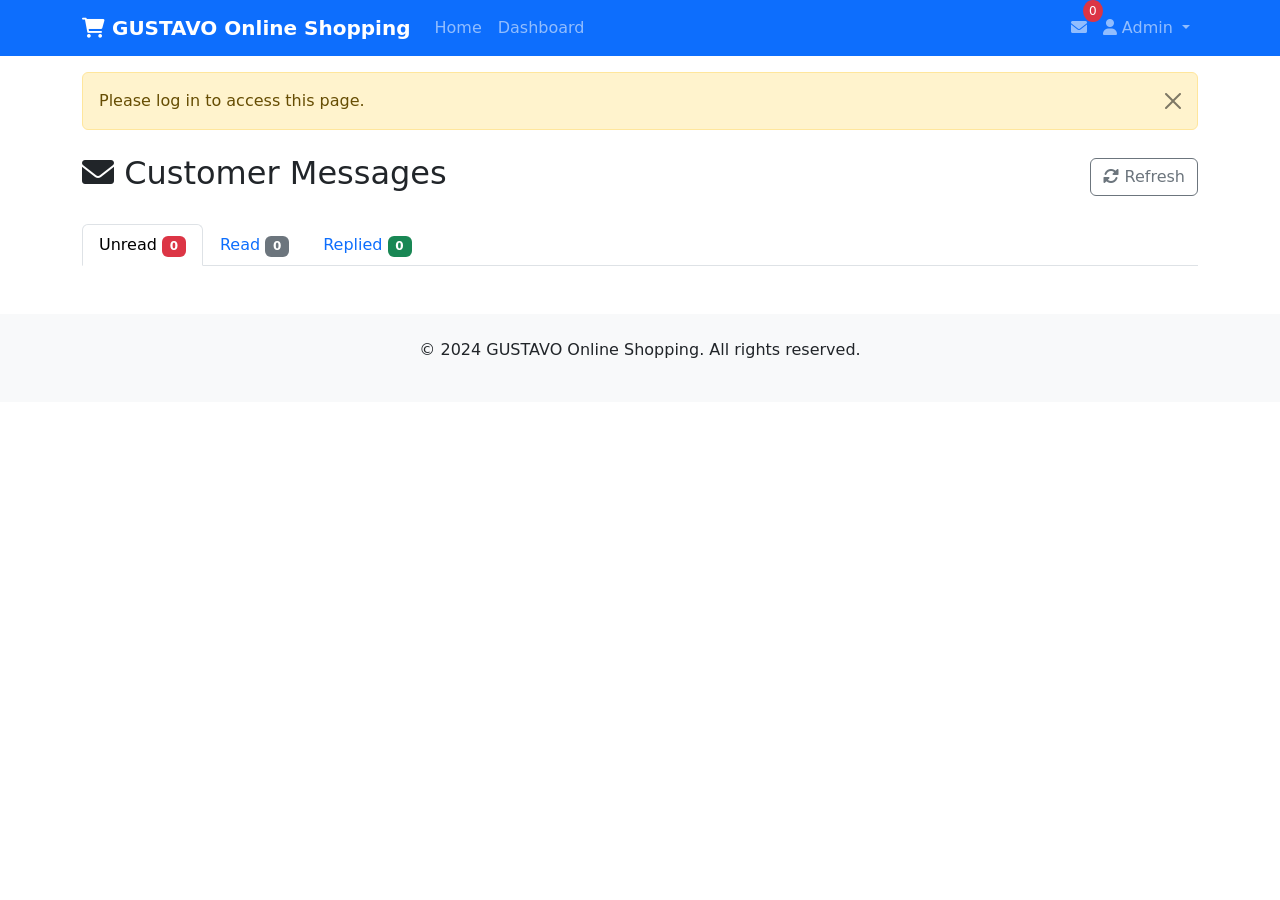
<file: admin-messages.html>
<!DOCTYPE html>
<html lang="en">
<head>
    <meta charset="UTF-8">
    <meta name="viewport" content="width=device-width, initial-scale=1.0">
    <title>Messages - GUSTAVO Online Shopping Admin</title>
    <link href="https://cdn.jsdelivr.net/npm/bootstrap@5.1.3/dist/css/bootstrap.min.css" rel="stylesheet">
    <link href="https://cdnjs.cloudflare.com/ajax/libs/font-awesome/6.0.0/css/all.min.css" rel="stylesheet">
    <link href="css/style.css" rel="stylesheet">
</head>
<body>
    <!-- Navigation -->
    <nav class="navbar navbar-expand-lg navbar-dark bg-primary">
        <div class="container">
            <a class="navbar-brand" href="index.html">
                <i class="fas fa-shopping-cart"></i> GUSTAVO Online Shopping
            </a>
            
            <button class="navbar-toggler" type="button" data-bs-toggle="collapse" data-bs-target="#navbarNav">
                <span class="navbar-toggler-icon"></span>
            </button>
            
            <div class="collapse navbar-collapse" id="navbarNav">
                <ul class="navbar-nav me-auto">
                    <li class="nav-item">
                        <a class="nav-link" href="index.html">Home</a>
                    </li>
                    <li class="nav-item">
                        <a class="nav-link" href="dashboard.html">Dashboard</a>
                    </li>
                    <li class="nav-item dropdown">
                        <a class="nav-link dropdown-toggle" href="#" id="adminDropdown" role="button" data-bs-toggle="dropdown">
                            Admin
                        </a>
                        <ul class="dropdown-menu">
                            <li><a class="dropdown-item" href="admin-payment-verification.html">Payment Verification</a></li>
                            <li><a class="dropdown-item" href="admin-orders.html">Orders</a></li>
                            <li><a class="dropdown-item active" href="admin-messages.html">Messages</a></li>
                        </ul>
                    </li>
                </ul>
                
                <ul class="navbar-nav">
                    <li class="nav-item position-relative">
                        <a class="nav-link" href="admin-messages.html">
                            <i class="fas fa-envelope"></i>
                            <span class="notification-badge" id="messageCount">0</span>
                        </a>
                    </li>
                    <li class="nav-item dropdown">
                        <a class="nav-link dropdown-toggle" href="#" id="userDropdownLink" role="button" data-bs-toggle="dropdown">
                            <i class="fas fa-user"></i> <span id="usernameDisplay">Admin</span>
                        </a>
                        <ul class="dropdown-menu">
                            <li><a class="dropdown-item" href="dashboard.html">My Dashboard</a></li>
                            <li><hr class="dropdown-divider"></li>
                            <li><a class="dropdown-item" href="#" onclick="logout()">Logout</a></li>
                        </ul>
                    </li>
                </ul>
            </div>
        </div>
    </nav>

    <!-- Flash Messages -->
    <div class="container mt-3">
        <div id="flashMessages"></div>
    </div>

    <!-- Main Content -->
    <main class="container mt-4">
        <div class="d-flex justify-content-between align-items-center mb-4">
            <h2><i class="fas fa-envelope"></i> Customer Messages</h2>
            <div>
                <button class="btn btn-outline-secondary" onclick="refreshMessages()">
                    <i class="fas fa-sync-alt"></i> Refresh
                </button>
            </div>
        </div>

        <!-- Filter Tabs -->
        <ul class="nav nav-tabs mb-4" id="messageTabs" role="tablist">
            <li class="nav-item" role="presentation">
                <button class="nav-link active" id="unread-tab" data-bs-toggle="tab" data-bs-target="#unread" type="button" role="tab">
                    Unread <span class="badge bg-danger" id="unreadCount">0</span>
                </button>
            </li>
            <li class="nav-item" role="presentation">
                <button class="nav-link" id="read-tab" data-bs-toggle="tab" data-bs-target="#read" type="button" role="tab">
                    Read <span class="badge bg-secondary" id="readCount">0</span>
                </button>
            </li>
            <li class="nav-item" role="presentation">
                <button class="nav-link" id="replied-tab" data-bs-toggle="tab" data-bs-target="#replied" type="button" role="tab">
                    Replied <span class="badge bg-success" id="repliedCount">0</span>
                </button>
            </li>
        </ul>

        <!-- Tab Content -->
        <div class="tab-content" id="messageTabContent">
            <!-- Unread Messages -->
            <div class="tab-pane fade show active" id="unread" role="tabpanel">
                <div id="unreadMessages">
                    <!-- Unread messages will be loaded here -->
                </div>
            </div>

            <!-- Read Messages -->
            <div class="tab-pane fade" id="read" role="tabpanel">
                <div id="readMessages">
                    <!-- Read messages will be loaded here -->
                </div>
            </div>

            <!-- Replied Messages -->
            <div class="tab-pane fade" id="replied" role="tabpanel">
                <div id="repliedMessages">
                    <!-- Replied messages will be loaded here -->
                </div>
            </div>
        </div>
    </main>

    <!-- Message Detail Modal -->
    <div class="modal fade" id="messageModal" tabindex="-1">
        <div class="modal-dialog modal-lg">
            <div class="modal-content">
                <div class="modal-header">
                    <h5 class="modal-title">Message Details</h5>
                    <button type="button" class="btn-close" data-bs-dismiss="modal"></button>
                </div>
                <div class="modal-body" id="messageModalBody">
                    <!-- Message details will be loaded here -->
                </div>
                <div class="modal-footer">
                    <button type="button" class="btn btn-secondary" data-bs-dismiss="modal">Close</button>
                    <button type="button" class="btn btn-primary" id="replyBtn" onclick="showReplyForm()">
                        <i class="fas fa-reply"></i> Reply
                    </button>
                </div>
            </div>
        </div>
    </div>

    <!-- Reply Modal -->
    <div class="modal fade" id="replyModal" tabindex="-1">
        <div class="modal-dialog">
            <div class="modal-content">
                <div class="modal-header">
                    <h5 class="modal-title">Reply to Message</h5>
                    <button type="button" class="btn-close" data-bs-dismiss="modal"></button>
                </div>
                <div class="modal-body">
                    <form id="replyForm">
                        <div class="mb-3">
                            <label for="replySubject" class="form-label">Subject</label>
                            <input type="text" class="form-control" id="replySubject" required>
                        </div>
                        <div class="mb-3">
                            <label for="replyContent" class="form-label">Reply</label>
                            <textarea class="form-control" id="replyContent" rows="6" required placeholder="Type your reply here..."></textarea>
                        </div>
                    </form>
                </div>
                <div class="modal-footer">
                    <button type="button" class="btn btn-secondary" data-bs-dismiss="modal">Cancel</button>
                    <button type="button" class="btn btn-primary" onclick="sendReply()">
                        <i class="fas fa-paper-plane"></i> Send Reply
                    </button>
                </div>
            </div>
        </div>
    </div>

    <!-- Footer -->
    <footer class="bg-light mt-5 py-4">
        <div class="container text-center">
            <p>&copy; 2024 GUSTAVO Online Shopping. All rights reserved.</p>
        </div>
    </footer>

    <!-- Scripts -->
    <script src="https://cdn.jsdelivr.net/npm/bootstrap@5.1.3/dist/js/bootstrap.bundle.min.js"></script>
    <script src="js/auth.js"></script>
    <script src="js/messages.js"></script>
    <script>
        let currentMessage = null;

        // Load all messages
        function loadMessages() {
            const allMessages = window.messageSystem.getAdminMessages();
            
            // Filter messages by status
            const unreadMessages = allMessages.filter(msg => msg.status === 'unread');
            const readMessages = allMessages.filter(msg => msg.status === 'read');
            const repliedMessages = allMessages.filter(msg => msg.status === 'replied');
            
            // Update counts
            document.getElementById('unreadCount').textContent = unreadMessages.length;
            document.getElementById('readCount').textContent = readMessages.length;
            document.getElementById('repliedCount').textContent = repliedMessages.length;
            document.getElementById('messageCount').textContent = unreadMessages.length;
            
            // Load messages into tabs
            loadMessageList('unreadMessages', unreadMessages);
            loadMessageList('readMessages', readMessages);
            loadMessageList('repliedMessages', repliedMessages);
        }

        // Load message list into container
        function loadMessageList(containerId, messages) {
            const container = document.getElementById(containerId);
            
            if (messages.length === 0) {
                container.innerHTML = `
                    <div class="text-center py-5">
                        <i class="fas fa-inbox fa-3x text-muted mb-3"></i>
                        <h5>No messages</h5>
                        <p class="text-muted">No messages found in this category</p>
                    </div>
                `;
                return;
            }
            
            let messagesHtml = '';
            messages.forEach(message => {
                const priorityClass = getPriorityClass(message.subject);
                const statusBadge = getStatusBadge(message.status);
                
                messagesHtml += `
                    <div class="card mb-3 message-card" onclick="viewMessage('${message.id}')" style="cursor: pointer;">
                        <div class="card-body">
                            <div class="row">
                                <div class="col-md-8">
                                    <h6 class="mb-1">${message.subject}</h6>
                                    <p class="mb-1"><strong>From:</strong> ${message.senderName} (${message.senderEmail})</p>
                                    <p class="mb-1 text-muted">${message.content.substring(0, 100)}${message.content.length > 100 ? '...' : ''}</p>
                                    <small class="text-muted">${window.messageSystem.formatTimestamp(message.timestamp)}</small>
                                </div>
                                <div class="col-md-4 text-end">
                                    ${statusBadge}
                                    ${priorityClass}
                                    <br><br>
                                    <button class="btn btn-sm btn-outline-primary" onclick="event.stopPropagation(); viewMessage('${message.id}')">
                                        <i class="fas fa-eye"></i> View
                                    </button>
                                </div>
                            </div>
                        </div>
                    </div>
                `;
            });
            
            container.innerHTML = messagesHtml;
        }

        // Get priority class from subject
        function getPriorityClass(subject) {
            if (subject.includes('[HIGH]')) {
                return '<span class="badge bg-danger ms-2">High Priority</span>';
            } else if (subject.includes('[MEDIUM]')) {
                return '<span class="badge bg-warning ms-2">Medium Priority</span>';
            } else {
                return '<span class="badge bg-info ms-2">Low Priority</span>';
            }
        }

        // Get status badge
        function getStatusBadge(status) {
            switch(status) {
                case 'unread':
                    return '<span class="badge bg-danger">Unread</span>';
                case 'read':
                    return '<span class="badge bg-secondary">Read</span>';
                case 'replied':
                    return '<span class="badge bg-success">Replied</span>';
                default:
                    return '<span class="badge bg-secondary">Unknown</span>';
            }
        }

        // View message details
        function viewMessage(messageId) {
            const messages = window.messageSystem.getAdminMessages();
            const message = messages.find(msg => msg.id === messageId);
            
            if (!message) {
                window.auth.flashMessage('Message not found', 'error');
                return;
            }
            
            currentMessage = message;
            
            // Mark as read if it's unread
            if (message.status === 'unread') {
                window.messageSystem.markAsRead(messageId);
                loadMessages(); // Refresh the message list
            }
            
            const modalBody = document.getElementById('messageModalBody');
            
            let detailsHtml = `
                <div class="mb-3">
                    <h6>Message Information</h6>
                    <p><strong>From:</strong> ${message.senderName}</p>
                    <p><strong>Email:</strong> ${message.senderEmail}</p>
                    <p><strong>Subject:</strong> ${message.subject}</p>
                    <p><strong>Time:</strong> ${new Date(message.timestamp).toLocaleString()}</p>
                    <p><strong>Status:</strong> ${getStatusBadge(message.status)}</p>
                </div>
                <div class="mb-3">
                    <h6>Message Content</h6>
                    <div class="border p-3 rounded">
                        <p>${message.content}</p>
                    </div>
                </div>
            `;
            
            modalBody.innerHTML = detailsHtml;
            
            // Show modal
            const modal = new bootstrap.Modal(document.getElementById('messageModal'));
            modal.show();
        }

        // Show reply form
        function showReplyForm() {
            if (!currentMessage) return;
            
            // Set reply subject
            document.getElementById('replySubject').value = 'Re: ' + currentMessage.subject;
            document.getElementById('replyContent').value = '';
            
            // Close message modal and show reply modal
            const messageModal = bootstrap.Modal.getInstance(document.getElementById('messageModal'));
            messageModal.hide();
            
            setTimeout(() => {
                const replyModal = new bootstrap.Modal(document.getElementById('replyModal'));
                replyModal.show();
            }, 300);
        }

        // Send reply
        function sendReply() {
            if (!currentMessage) return;
            
            const subject = document.getElementById('replySubject').value;
            const content = document.getElementById('replyContent').value;
            
            if (!subject || !content) {
                window.auth.flashMessage('Please fill in all fields', 'error');
                return;
            }
            
            // Get user ID from the original message (extract from sender info)
            const recipientId = currentMessage.senderId;
            
            // Send reply
            const replyData = {
                senderId: 'admin',
                recipientId: recipientId,
                subject: subject,
                content: content,
                replyTo: currentMessage.id
            };
            
            const reply = window.messageSystem.sendReply(replyData);
            
            // Close modal and refresh
            const replyModal = bootstrap.Modal.getInstance(document.getElementById('replyModal'));
            replyModal.hide();
            
            // Clear current message
            currentMessage = null;
            
            // Refresh messages
            loadMessages();
            
            // Update message notifications
            if (window.auth && typeof window.auth.updateMessageNotifications === 'function') {
                window.auth.updateMessageNotifications();
            }
            
            window.auth.flashMessage('Reply sent successfully!', 'success');
        }

        // Refresh messages
        function refreshMessages() {
            loadMessages();
            window.auth.flashMessage('Messages refreshed', 'info');
        }

        // Initialize page
        document.addEventListener('DOMContentLoaded', function() {
            // Check admin authentication
            if (!window.auth.requireAdmin()) {
                return;
            }
            
            // Update UI
            window.auth.updateAuthUI();
            document.getElementById('usernameDisplay').textContent = window.auth.getCurrentUser().username;
            
            // Load messages
            loadMessages();
        });
    </script>
</body>
</html>
</file>
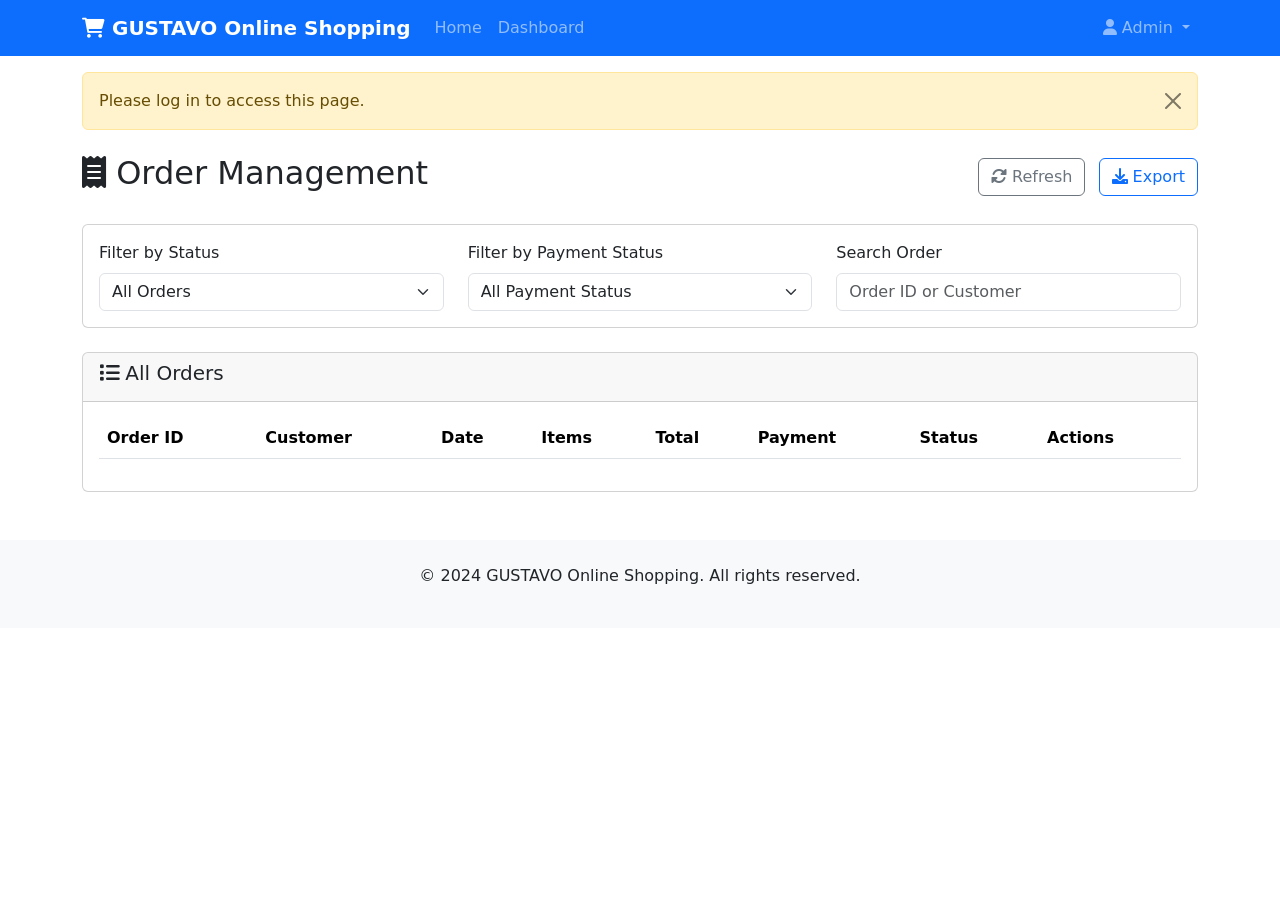
<file: admin-orders.html>
<!DOCTYPE html>
<html lang="en">
<head>
    <meta charset="UTF-8">
    <meta name="viewport" content="width=device-width, initial-scale=1.0">
    <title>Order Management - GUSTAVO Online Shopping Admin</title>
    <link href="https://cdn.jsdelivr.net/npm/bootstrap@5.1.3/dist/css/bootstrap.min.css" rel="stylesheet">
    <link href="https://cdnjs.cloudflare.com/ajax/libs/font-awesome/6.0.0/css/all.min.css" rel="stylesheet">
    <link href="css/style.css" rel="stylesheet">
</head>
<body>
    <!-- Navigation -->
    <nav class="navbar navbar-expand-lg navbar-dark bg-primary">
        <div class="container">
            <a class="navbar-brand" href="index.html">
                <i class="fas fa-shopping-cart"></i> GUSTAVO Online Shopping
            </a>
            
            <button class="navbar-toggler" type="button" data-bs-toggle="collapse" data-bs-target="#navbarNav">
                <span class="navbar-toggler-icon"></span>
            </button>
            
            <div class="collapse navbar-collapse" id="navbarNav">
                <ul class="navbar-nav me-auto">
                    <li class="nav-item">
                        <a class="nav-link" href="index.html">Home</a>
                    </li>
                    <li class="nav-item">
                        <a class="nav-link" href="dashboard.html">Dashboard</a>
                    </li>
                    <li class="nav-item dropdown">
                        <a class="nav-link dropdown-toggle" href="#" id="adminDropdown" role="button" data-bs-toggle="dropdown">
                            Admin
                        </a>
                        <ul class="dropdown-menu">
                            <li><a class="dropdown-item" href="admin-payment-verification.html">Payment Verification</a></li>
                            <li><a class="dropdown-item active" href="admin-orders.html">Orders</a></li>
                            <li><a class="dropdown-item" href="admin-messages.html">Messages</a></li>
                        </ul>
                    </li>
                </ul>
                
                <ul class="navbar-nav">
                    <li class="nav-item dropdown">
                        <a class="nav-link dropdown-toggle" href="#" id="userDropdownLink" role="button" data-bs-toggle="dropdown">
                            <i class="fas fa-user"></i> <span id="usernameDisplay">Admin</span>
                        </a>
                        <ul class="dropdown-menu">
                            <li><a class="dropdown-item" href="dashboard.html">My Dashboard</a></li>
                            <li><hr class="dropdown-divider"></li>
                            <li><a class="dropdown-item" href="#" onclick="logout()">Logout</a></li>
                        </ul>
                    </li>
                </ul>
            </div>
        </div>
    </nav>

    <!-- Flash Messages -->
    <div class="container mt-3">
        <div id="flashMessages"></div>
    </div>

    <!-- Main Content -->
    <main class="container mt-4">
        <div class="d-flex justify-content-between align-items-center mb-4">
            <h2><i class="fas fa-receipt"></i> Order Management</h2>
            <div>
                <button class="btn btn-outline-secondary" onclick="refreshOrders()">
                    <i class="fas fa-sync-alt"></i> Refresh
                </button>
                <button class="btn btn-outline-primary ms-2" onclick="exportOrders()">
                    <i class="fas fa-download"></i> Export
                </button>
            </div>
        </div>

        <!-- Filter and Search -->
        <div class="card mb-4">
            <div class="card-body">
                <div class="row">
                    <div class="col-md-4">
                        <label for="statusFilter" class="form-label">Filter by Status</label>
                        <select class="form-select" id="statusFilter" onchange="filterOrders()">
                            <option value="">All Orders</option>
                            <option value="Pending">Pending</option>
                            <option value="Payment Submitted">Payment Submitted</option>
                            <option value="Payment Approved">Payment Approved</option>
                            <option value="Processing">Processing</option>
                            <option value="Shipped">Shipped</option>
                            <option value="Delivered">Delivered</option>
                            <option value="Cancelled">Cancelled</option>
                        </select>
                    </div>
                    <div class="col-md-4">
                        <label for="paymentFilter" class="form-label">Filter by Payment Status</label>
                        <select class="form-select" id="paymentFilter" onchange="filterOrders()">
                            <option value="">All Payment Status</option>
                            <option value="Pending">Pending</option>
                            <option value="Submitted">Submitted</option>
                            <option value="Approved">Approved</option>
                            <option value="Rejected">Rejected</option>
                        </select>
                    </div>
                    <div class="col-md-4">
                        <label for="searchOrder" class="form-label">Search Order</label>
                        <input type="text" class="form-control" id="searchOrder" placeholder="Order ID or Customer" onkeyup="searchOrders()">
                    </div>
                </div>
            </div>
        </div>

        <!-- Orders Table -->
        <div class="card">
            <div class="card-header">
                <h5><i class="fas fa-list"></i> All Orders</h5>
            </div>
            <div class="card-body">
                <div class="table-responsive">
                    <table class="table table-hover">
                        <thead>
                            <tr>
                                <th>Order ID</th>
                                <th>Customer</th>
                                <th>Date</th>
                                <th>Items</th>
                                <th>Total</th>
                                <th>Payment</th>
                                <th>Status</th>
                                <th>Actions</th>
                            </tr>
                        </thead>
                        <tbody id="ordersTableBody">
                            <!-- Orders will be loaded here -->
                        </tbody>
                    </table>
                </div>
                
                <div id="noOrdersMessage" class="text-center py-5" style="display: none;">
                    <i class="fas fa-receipt fa-3x text-muted mb-3"></i>
                    <h5>No orders found</h5>
                    <p class="text-muted">No orders match your current filters</p>
                </div>
            </div>
        </div>
    </main>

    <!-- Order Details Modal -->
    <div class="modal fade" id="orderModal" tabindex="-1">
        <div class="modal-dialog modal-lg">
            <div class="modal-content">
                <div class="modal-header">
                    <h5 class="modal-title">Order Details</h5>
                    <button type="button" class="btn-close" data-bs-dismiss="modal"></button>
                </div>
                <div class="modal-body" id="orderModalBody">
                    <!-- Order details will be loaded here -->
                </div>
                <div class="modal-footer">
                    <button type="button" class="btn btn-secondary" data-bs-dismiss="modal">Close</button>
                </div>
            </div>
        </div>
    </div>

    <!-- Update Status Modal -->
    <div class="modal fade" id="statusModal" tabindex="-1">
        <div class="modal-dialog">
            <div class="modal-content">
                <div class="modal-header">
                    <h5 class="modal-title">Update Order Status</h5>
                    <button type="button" class="btn-close" data-bs-dismiss="modal"></button>
                </div>
                <div class="modal-body">
                    <form id="statusForm">
                        <div class="mb-3">
                            <label for="newStatus" class="form-label">New Status</label>
                            <select class="form-select" id="newStatus" required>
                                <option value="">Select Status</option>
                                <option value="Pending">Pending</option>
                                <option value="Payment Submitted">Payment Submitted</option>
                                <option value="Payment Approved">Payment Approved</option>
                                <option value="Processing">Processing</option>
                                <option value="Shipped">Shipped</option>
                                <option value="Delivered">Delivered</option>
                                <option value="Cancelled">Cancelled</option>
                            </select>
                        </div>
                        <div class="mb-3">
                            <label for="statusNotes" class="form-label">Notes (Optional)</label>
                            <textarea class="form-control" id="statusNotes" rows="3" placeholder="Add any notes about this status update..."></textarea>
                        </div>
                    </form>
                </div>
                <div class="modal-footer">
                    <button type="button" class="btn btn-secondary" data-bs-dismiss="modal">Cancel</button>
                    <button type="button" class="btn btn-primary" onclick="updateOrderStatus()">Update Status</button>
                </div>
            </div>
        </div>
    </div>

    <!-- Footer -->
    <footer class="bg-light mt-5 py-4">
        <div class="container text-center">
            <p>&copy; 2024 GUSTAVO Online Shopping. All rights reserved.</p>
        </div>
    </footer>

    <!-- Scripts -->
    <script src="https://cdn.jsdelivr.net/npm/bootstrap@5.1.3/dist/js/bootstrap.bundle.min.js"></script>
    <script src="js/auth.js"></script>
    <script src="js/products.js"></script>
    <script src="js/cart.js"></script>
    <script src="js/messages.js"></script>
    <script>
        let allOrders = [];
        let currentOrderId = null;

        // Load all orders
        function loadOrders() {
            allOrders = window.cart.getAllOrders();
            displayOrders(allOrders);
        }

        // Display orders in table
        function displayOrders(orders) {
            const tbody = document.getElementById('ordersTableBody');
            const noOrdersMessage = document.getElementById('noOrdersMessage');
            
            if (orders.length === 0) {
                tbody.innerHTML = '';
                noOrdersMessage.style.display = 'block';
                return;
            }
            
            noOrdersMessage.style.display = 'none';
            
            let ordersHtml = '';
            orders.forEach(order => {
                const user = getUserById(order.userId);
                const statusClass = getStatusClass(order.status);
                const paymentClass = getPaymentStatusClass(order.paymentStatus);
                
                ordersHtml += `
                    <tr>
                        <td><strong>${order.id}</strong></td>
                        <td>${user ? user.username : 'Unknown'}</td>
                        <td>${formatDate(order.createdAt)}</td>
                        <td>${order.items ? order.items.length : 0}</td>
                        <td>${window.products.formatPrice(order.total)}</td>
                        <td><span class="badge ${paymentClass}">${order.paymentStatus || 'Pending'}</span></td>
                        <td><span class="badge ${statusClass}">${order.status || 'Pending'}</span></td>
                        <td>
                            <div class="btn-group btn-group-sm">
                                <button class="btn btn-outline-primary" onclick="viewOrderDetails('${order.id}')" title="View Details">
                                    <i class="fas fa-eye"></i>
                                </button>
                                <button class="btn btn-outline-success" onclick="showStatusModal('${order.id}')" title="Update Status">
                                    <i class="fas fa-edit"></i>
                                </button>
                            </div>
                        </td>
                    </tr>
                `;
            });
            
            tbody.innerHTML = ordersHtml;
        }

        // Get user by ID
        function getUserById(userId) {
            const users = JSON.parse(localStorage.getItem('users')) || [];
            return users.find(u => u.id === userId);
        }

        // Get status class
        function getStatusClass(status) {
            switch(status.toLowerCase()) {
                case 'pending':
                    return 'bg-warning';
                case 'payment submitted':
                    return 'bg-info';
                case 'payment approved':
                case 'processing':
                    return 'bg-primary';
                case 'shipped':
                    return 'bg-info';
                case 'delivered':
                    return 'bg-success';
                case 'cancelled':
                    return 'bg-danger';
                default:
                    return 'bg-secondary';
            }
        }

        // Get payment status class
        function getPaymentStatusClass(status) {
            switch(status.toLowerCase()) {
                case 'pending':
                    return 'bg-warning';
                case 'submitted':
                    return 'bg-info';
                case 'approved':
                    return 'bg-success';
                case 'rejected':
                    return 'bg-danger';
                default:
                    return 'bg-secondary';
            }
        }

        // Format date
        function formatDate(timestamp) {
            return new Date(timestamp).toLocaleDateString();
        }

        // Filter orders
        function filterOrders() {
            const statusFilter = document.getElementById('statusFilter').value;
            const paymentFilter = document.getElementById('paymentFilter').value;
            
            let filteredOrders = allOrders;
            
            if (statusFilter) {
                filteredOrders = filteredOrders.filter(order => order.status === statusFilter);
            }
            
            if (paymentFilter) {
                filteredOrders = filteredOrders.filter(order => order.paymentStatus === paymentFilter);
            }
            
            displayOrders(filteredOrders);
        }

        // Search orders
        function searchOrders() {
            const searchTerm = document.getElementById('searchOrder').value.toLowerCase();
            
            if (!searchTerm) {
                displayOrders(allOrders);
                return;
            }
            
            const filteredOrders = allOrders.filter(order => {
                const user = getUserById(order.userId);
                return order.id.toLowerCase().includes(searchTerm) ||
                       (user && user.username.toLowerCase().includes(searchTerm));
            });
            
            displayOrders(filteredOrders);
        }

        // View order details
        function viewOrderDetails(orderId) {
            const order = allOrders.find(o => o.id === orderId);
            if (!order) {
                window.auth.flashMessage('Order not found', 'error');
                return;
            }
            
            const user = getUserById(order.userId);
            const modalBody = document.getElementById('orderModalBody');
            
            let detailsHtml = `
                <div class="row">
                    <div class="col-md-6">
                        <h6>Order Information</h6>
                        <p><strong>Order ID:</strong> ${order.id}</p>
                        <p><strong>Customer:</strong> ${user ? user.username : 'Unknown'}</p>
                        <p><strong>Email:</strong> ${user ? user.email : 'Unknown'}</p>
                        <p><strong>Phone:</strong> ${user ? user.phone : 'Unknown'}</p>
                        <p><strong>Order Date:</strong> ${formatDate(order.createdAt)}</p>
                        <p><strong>Status:</strong> <span class="badge ${getStatusClass(order.status)}">${order.status || 'Pending'}</span></p>
                        <p><strong>Payment Status:</strong> <span class="badge ${getPaymentStatusClass(order.paymentStatus)}">${order.paymentStatus || 'Pending'}</span></p>
                    </div>
                    <div class="col-md-6">
                        <h6>Shipping Information</h6>
                        <p><strong>Address:</strong> ${order.shippingAddress || 'N/A'}</p>
                        <p><strong>Phone:</strong> ${order.shippingPhone || 'N/A'}</p>
                        <p><strong>Subtotal:</strong> ${window.products.formatPrice(order.subtotal)}</p>
                        <p><strong>Shipping:</strong> ${order.shipping > 0 ? window.products.formatPrice(order.shipping) : 'FREE'}</p>
                        <p><strong>Total:</strong> ${window.products.formatPrice(order.total)}</p>
                    </div>
                </div>
            `;
            
            if (order.items && order.items.length > 0) {
                detailsHtml += `
                    <hr>
                    <h6>Order Items</h6>
                    <div class="table-responsive">
                        <table class="table table-sm">
                            <thead>
                                <tr>
                                    <th>Product</th>
                                    <th>Quantity</th>
                                    <th>Price</th>
                                    <th>Total</th>
                                </tr>
                            </thead>
                            <tbody>
                `;
                
                order.items.forEach(item => {
                    detailsHtml += `
                        <tr>
                            <td>${item.product ? item.product.name : 'Unknown'}</td>
                            <td>${item.quantity}</td>
                            <td>${item.product ? window.products.formatPrice(item.product.price) : 'N/A'}</td>
                            <td>${window.products.formatPrice(item.totalPrice)}</td>
                        </tr>
                    `;
                });
                
                detailsHtml += `
                            </tbody>
                        </table>
                    </div>
                `;
            }
            
            modalBody.innerHTML = detailsHtml;
            
            // Show modal
            const modal = new bootstrap.Modal(document.getElementById('orderModal'));
            modal.show();
        }

        // Show status update modal
        function showStatusModal(orderId) {
            currentOrderId = orderId;
            
            const order = allOrders.find(o => o.id === orderId);
            if (order) {
                document.getElementById('newStatus').value = order.status || '';
            }
            
            // Show modal
            const modal = new bootstrap.Modal(document.getElementById('statusModal'));
            modal.show();
        }

        // Update order status
        function updateOrderStatus() {
            if (!currentOrderId) return;
            
            const newStatus = document.getElementById('newStatus').value;
            const statusNotes = document.getElementById('statusNotes').value;
            
            if (!newStatus) {
                window.auth.flashMessage('Please select a status', 'error');
                return;
            }
            
            const orders = JSON.parse(localStorage.getItem('orders')) || [];
            const orderIndex = orders.findIndex(o => o.id === currentOrderId);
            
            if (orderIndex === -1) {
                window.auth.flashMessage('Order not found', 'error');
                return;
            }
            
            // Update order status
            orders[orderIndex].status = newStatus;
            
            // Add status notes if provided
            if (statusNotes) {
                if (!orders[orderIndex].statusHistory) {
                    orders[orderIndex].statusHistory = [];
                }
                orders[orderIndex].statusHistory.push({
                    status: newStatus,
                    notes: statusNotes,
                    timestamp: new Date().toISOString(),
                    updatedBy: window.auth.getCurrentUser().id
                });
            }
            
            localStorage.setItem('orders', JSON.stringify(orders));
            
            // Close modal and refresh
            const modal = bootstrap.Modal.getInstance(document.getElementById('statusModal'));
            modal.hide();
            
            // Clear form
            document.getElementById('statusForm').reset();
            currentOrderId = null;
            
            loadOrders();
            window.auth.flashMessage('Order status updated successfully', 'success');
        }

        // Refresh orders
        function refreshOrders() {
            loadOrders();
            window.auth.flashMessage('Orders refreshed', 'info');
        }

        // Export orders
        function exportOrders() {
            // Simple CSV export
            let csv = 'Order ID,Customer,Date,Items,Total,Payment Status,Status\n';
            
            allOrders.forEach(order => {
                const user = getUserById(order.userId);
                csv += `${order.id},${user ? user.username : 'Unknown'},${formatDate(order.createdAt)},${order.items ? order.items.length : 0},${order.total},${order.paymentStatus || 'Pending'},${order.status || 'Pending'}\n`;
            });
            
            // Create download link
            const blob = new Blob([csv], { type: 'text/csv' });
            const url = window.URL.createObjectURL(blob);
            const a = document.createElement('a');
            a.href = url;
            a.download = `orders_${new Date().toISOString().split('T')[0]}.csv`;
            a.click();
            
            window.auth.flashMessage('Orders exported successfully', 'success');
        }

        // Initialize page
        document.addEventListener('DOMContentLoaded', function() {
            // Check admin authentication
            if (!window.auth.requireAdmin()) {
                return;
            }
            
            // Update UI
            window.auth.updateAuthUI();
            document.getElementById('usernameDisplay').textContent = window.auth.getCurrentUser().username;
            
            // Load orders
            loadOrders();
        });
    </script>
</body>
</html>
</file>
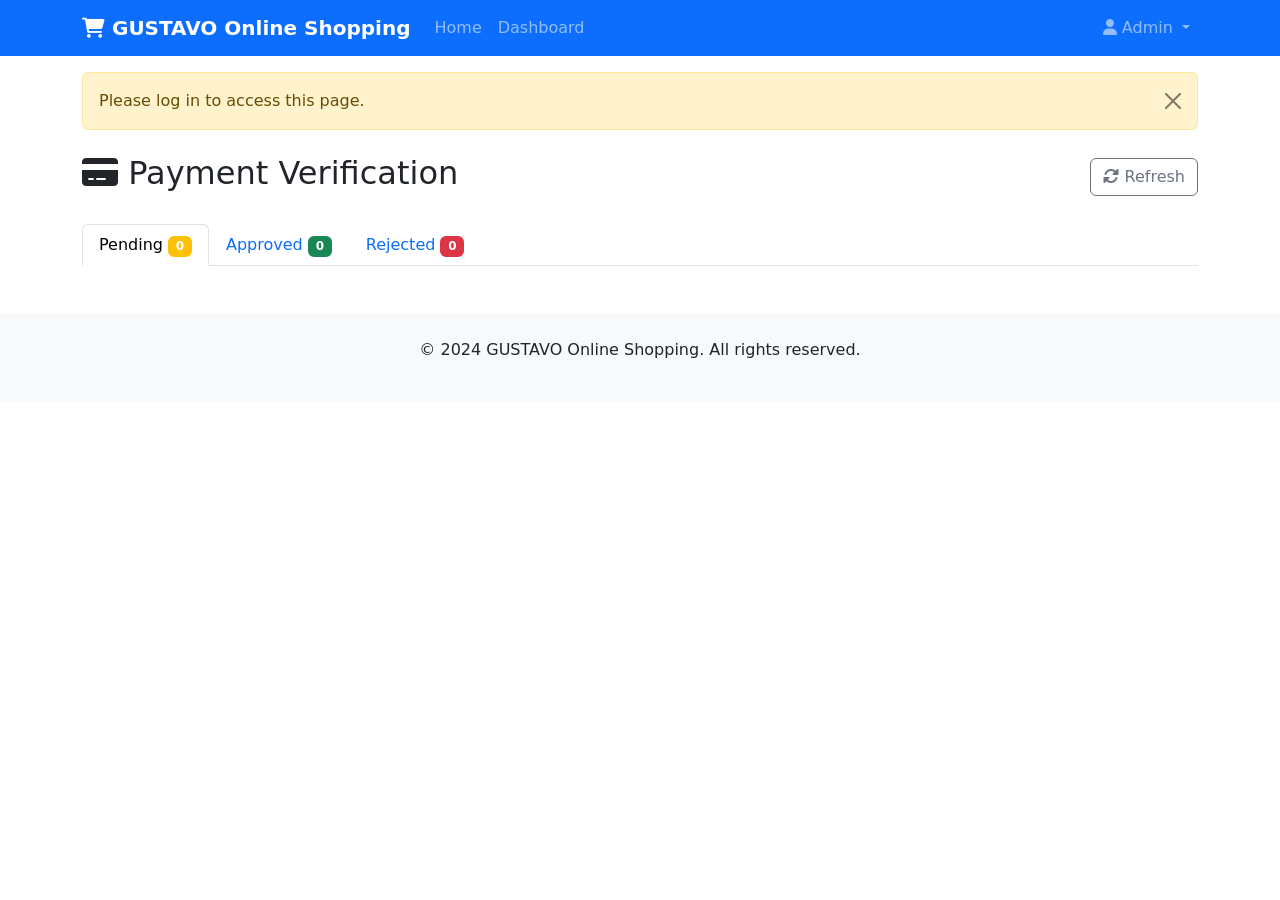
<file: admin-payment-verification.html>
<!DOCTYPE html>
<html lang="en">
<head>
    <meta charset="UTF-8">
    <meta name="viewport" content="width=device-width, initial-scale=1.0">
    <title>Payment Verification - GUSTAVO Online Shopping Admin</title>
    <link href="https://cdn.jsdelivr.net/npm/bootstrap@5.1.3/dist/css/bootstrap.min.css" rel="stylesheet">
    <link href="https://cdnjs.cloudflare.com/ajax/libs/font-awesome/6.0.0/css/all.min.css" rel="stylesheet">
    <link href="css/style.css" rel="stylesheet">
</head>
<body>
    <!-- Navigation -->
    <nav class="navbar navbar-expand-lg navbar-dark bg-primary">
        <div class="container">
            <a class="navbar-brand" href="index.html">
                <i class="fas fa-shopping-cart"></i> GUSTAVO Online Shopping
            </a>
            
            <button class="navbar-toggler" type="button" data-bs-toggle="collapse" data-bs-target="#navbarNav">
                <span class="navbar-toggler-icon"></span>
            </button>
            
            <div class="collapse navbar-collapse" id="navbarNav">
                <ul class="navbar-nav me-auto">
                    <li class="nav-item">
                        <a class="nav-link" href="index.html">Home</a>
                    </li>
                    <li class="nav-item">
                        <a class="nav-link" href="dashboard.html">Dashboard</a>
                    </li>
                    <li class="nav-item dropdown">
                        <a class="nav-link dropdown-toggle active" href="#" id="adminDropdown" role="button" data-bs-toggle="dropdown">
                            Admin
                        </a>
                        <ul class="dropdown-menu">
                            <li><a class="dropdown-item active" href="admin-payment-verification.html">Payment Verification</a></li>
                            <li><a class="dropdown-item" href="admin-orders.html">Orders</a></li>
                            <li><a class="dropdown-item" href="admin-messages.html">Messages</a></li>
                        </ul>
                    </li>
                </ul>
                
                <ul class="navbar-nav">
                    <li class="nav-item dropdown">
                        <a class="nav-link dropdown-toggle" href="#" id="userDropdownLink" role="button" data-bs-toggle="dropdown">
                            <i class="fas fa-user"></i> <span id="usernameDisplay">Admin</span>
                        </a>
                        <ul class="dropdown-menu">
                            <li><a class="dropdown-item" href="dashboard.html">My Dashboard</a></li>
                            <li><hr class="dropdown-divider"></li>
                            <li><a class="dropdown-item" href="#" onclick="logout()">Logout</a></li>
                        </ul>
                    </li>
                </ul>
            </div>
        </div>
    </nav>

    <!-- Flash Messages -->
    <div class="container mt-3">
        <div id="flashMessages"></div>
    </div>

    <!-- Main Content -->
    <main class="container mt-4">
        <div class="d-flex justify-content-between align-items-center mb-4">
            <h2><i class="fas fa-credit-card"></i> Payment Verification</h2>
            <button class="btn btn-outline-secondary" onclick="refreshPayments()">
                <i class="fas fa-sync-alt"></i> Refresh
            </button>
        </div>

        <!-- Filter Tabs -->
        <ul class="nav nav-tabs mb-4" id="paymentTabs" role="tablist">
            <li class="nav-item" role="presentation">
                <button class="nav-link active" id="pending-tab" data-bs-toggle="tab" data-bs-target="#pending" type="button" role="tab">
                    Pending <span class="badge bg-warning" id="pendingCount">0</span>
                </button>
            </li>
            <li class="nav-item" role="presentation">
                <button class="nav-link" id="approved-tab" data-bs-toggle="tab" data-bs-target="#approved" type="button" role="tab">
                    Approved <span class="badge bg-success" id="approvedCount">0</span>
                </button>
            </li>
            <li class="nav-item" role="presentation">
                <button class="nav-link" id="rejected-tab" data-bs-toggle="tab" data-bs-target="#rejected" type="button" role="tab">
                    Rejected <span class="badge bg-danger" id="rejectedCount">0</span>
                </button>
            </li>
        </ul>

        <!-- Tab Content -->
        <div class="tab-content" id="paymentTabContent">
            <!-- Pending Payments -->
            <div class="tab-pane fade show active" id="pending" role="tabpanel">
                <div id="pendingPayments">
                    <!-- Pending payments will be loaded here -->
                </div>
            </div>

            <!-- Approved Payments -->
            <div class="tab-pane fade" id="approved" role="tabpanel">
                <div id="approvedPayments">
                    <!-- Approved payments will be loaded here -->
                </div>
            </div>

            <!-- Rejected Payments -->
            <div class="tab-pane fade" id="rejected" role="tabpanel">
                <div id="rejectedPayments">
                    <!-- Rejected payments will be loaded here -->
                </div>
            </div>
        </div>
    </main>

    <!-- Payment Review Modal -->
    <div class="modal fade" id="paymentModal" tabindex="-1">
        <div class="modal-dialog modal-lg">
            <div class="modal-content">
                <div class="modal-header">
                    <h5 class="modal-title">Payment Review</h5>
                    <button type="button" class="btn-close" data-bs-dismiss="modal"></button>
                </div>
                <div class="modal-body" id="paymentModalBody">
                    <!-- Payment details will be loaded here -->
                </div>
                <div class="modal-footer">
                    <button type="button" class="btn btn-danger" onclick="rejectPayment()">
                        <i class="fas fa-times"></i> Reject
                    </button>
                    <button type="button" class="btn btn-success" onclick="approvePayment()">
                        <i class="fas fa-check"></i> Approve
                    </button>
                    <button type="button" class="btn btn-secondary" data-bs-dismiss="modal">Close</button>
                </div>
            </div>
        </div>
    </div>

    <!-- Footer -->
    <footer class="bg-light mt-5 py-4">
        <div class="container text-center">
            <p>&copy; 2024 GUSTAVO Online Shopping. All rights reserved.</p>
        </div>
    </footer>

    <!-- Scripts -->
    <script src="https://cdn.jsdelivr.net/npm/bootstrap@5.1.3/dist/js/bootstrap.bundle.min.js"></script>
    <script src="js/auth.js"></script>
    <script src="js/products.js"></script>
    <script src="js/cart.js"></script>
    <script src="js/messages.js"></script>
    <script>
        let currentPaymentId = null;

        // Load all payments
        function loadPayments() {
            const payments = JSON.parse(localStorage.getItem('paymentConfirmations')) || [];
            
            // Filter payments by status
            const pendingPayments = payments.filter(p => p.verificationStatus === 'Pending');
            const approvedPayments = payments.filter(p => p.verificationStatus === 'Approved');
            const rejectedPayments = payments.filter(p => p.verificationStatus === 'Rejected');
            
            // Update counts
            document.getElementById('pendingCount').textContent = pendingPayments.length;
            document.getElementById('approvedCount').textContent = approvedPayments.length;
            document.getElementById('rejectedCount').textContent = rejectedPayments.length;
            
            // Load payments into tabs
            loadPaymentList('pendingPayments', pendingPayments);
            loadPaymentList('approvedPayments', approvedPayments);
            loadPaymentList('rejectedPayments', rejectedPayments);
        }

        // Load payment list into container
        function loadPaymentList(containerId, payments) {
            const container = document.getElementById(containerId);
            
            if (payments.length === 0) {
                container.innerHTML = `
                    <div class="text-center py-5">
                        <i class="fas fa-credit-card fa-3x text-muted mb-3"></i>
                        <h5>No ${containerId.replace('Payments', '').toLowerCase()} payments</h5>
                        <p class="text-muted">No payments found in this category</p>
                    </div>
                `;
                return;
            }
            
            let paymentsHtml = '';
            payments.forEach(payment => {
                const order = getOrderById(payment.orderId);
                const user = getUserById(order ? order.userId : null);
                
                paymentsHtml += `
                    <div class="card mb-3">
                        <div class="card-body">
                            <div class="row">
                                <div class="col-md-8">
                                    <h6>Order #${order ? order.id : 'Unknown'}</h6>
                                    <p class="mb-1"><strong>Customer:</strong> ${user ? user.username : 'Unknown'}</p>
                                    <p class="mb-1"><strong>Payment Method:</strong> ${formatPaymentMethod(payment.paymentMethod)}</p>
                                    <p class="mb-1"><strong>Amount:</strong> ${order ? window.products.formatPrice(order.total) : 'Unknown'}</p>
                                    <p class="mb-1"><strong>Transaction ID:</strong> ${payment.transactionId || 'N/A'}</p>
                                    <p class="mb-0"><strong>Submitted:</strong> ${formatDate(payment.submittedAt)}</p>
                                </div>
                                <div class="col-md-4 text-end">
                                    <span class="badge ${getStatusClass(payment.verificationStatus)}">${payment.verificationStatus}</span>
                                    <br><br>
                                    <button class="btn btn-sm btn-outline-primary" onclick="viewPaymentDetails('${payment.orderId}')">
                                        <i class="fas fa-eye"></i> View Details
                                    </button>
                                    ${payment.verificationStatus === 'Pending' ? `
                                        <button class="btn btn-sm btn-success ms-1" onclick="quickApprove('${payment.orderId}')">
                                            <i class="fas fa-check"></i> Approve
                                        </button>
                                    ` : ''}
                                </div>
                            </div>
                        </div>
                    </div>
                `;
            });
            
            container.innerHTML = paymentsHtml;
        }

        // Get order by ID
        function getOrderById(orderId) {
            const orders = JSON.parse(localStorage.getItem('orders')) || [];
            return orders.find(o => o.id === orderId);
        }

        // Get user by ID
        function getUserById(userId) {
            const users = JSON.parse(localStorage.getItem('users')) || [];
            return users.find(u => u.id === userId);
        }

        // Format payment method
        function formatPaymentMethod(method) {
            const methods = {
                'mpesa': 'M-Pesa',
                'bank': 'Bank Transfer',
                'card': 'Credit/Debit Card'
            };
            return methods[method] || method;
        }

        // Get status class
        function getStatusClass(status) {
            switch(status.toLowerCase()) {
                case 'pending':
                    return 'bg-warning';
                case 'approved':
                    return 'bg-success';
                case 'rejected':
                    return 'bg-danger';
                default:
                    return 'bg-secondary';
            }
        }

        // Format date
        function formatDate(timestamp) {
            return new Date(timestamp).toLocaleDateString() + ' ' + new Date(timestamp).toLocaleTimeString();
        }

        // View payment details
        function viewPaymentDetails(orderId) {
            const payments = JSON.parse(localStorage.getItem('paymentConfirmations')) || [];
            const payment = payments.find(p => p.orderId === orderId);
            
            if (!payment) {
                window.auth.flashMessage('Payment not found', 'error');
                return;
            }
            
            currentPaymentId = payment.orderId;
            
            const order = getOrderById(payment.orderId);
            const user = getUserById(order ? order.userId : null);
            
            const modalBody = document.getElementById('paymentModalBody');
            
            let detailsHtml = `
                <div class="row">
                    <div class="col-md-6">
                        <h6>Order Information</h6>
                        <p><strong>Order ID:</strong> ${order ? order.id : 'Unknown'}</p>
                        <p><strong>Customer:</strong> ${user ? user.username : 'Unknown'}</p>
                        <p><strong>Email:</strong> ${user ? user.email : 'Unknown'}</p>
                        <p><strong>Phone:</strong> ${user ? user.phone : 'Unknown'}</p>
                        <p><strong>Amount:</strong> ${order ? window.products.formatPrice(order.total) : 'Unknown'}</p>
                        <p><strong>Order Date:</strong> ${order ? formatDate(order.createdAt) : 'Unknown'}</p>
                    </div>
                    <div class="col-md-6">
                        <h6>Payment Information</h6>
                        <p><strong>Payment Method:</strong> ${formatPaymentMethod(payment.paymentMethod)}</p>
                        <p><strong>Transaction ID:</strong> ${payment.transactionId || 'N/A'}</p>
                        <p><strong>Phone Number:</strong> ${payment.phoneNumber || 'N/A'}</p>
                        <p><strong>Account Name:</strong> ${payment.accountName || 'N/A'}</p>
                        <p><strong>Submitted:</strong> ${formatDate(payment.submittedAt)}</p>
                        <p><strong>Status:</strong> <span class="badge ${getStatusClass(payment.verificationStatus)}">${payment.verificationStatus}</span></p>
                    </div>
                </div>
            `;
            
            if (payment.paymentNotes) {
                detailsHtml += `
                    <hr>
                    <h6>Payment Notes</h6>
                    <p>${payment.paymentNotes}</p>
                `;
            }
            
            if (order && order.items) {
                detailsHtml += `
                    <hr>
                    <h6>Order Items</h6>
                    <div class="table-responsive">
                        <table class="table table-sm">
                            <thead>
                                <tr>
                                    <th>Product</th>
                                    <th>Quantity</th>
                                    <th>Price</th>
                                    <th>Total</th>
                                </tr>
                            </thead>
                            <tbody>
                `;
                
                order.items.forEach(item => {
                    detailsHtml += `
                        <tr>
                            <td>${item.product ? item.product.name : 'Unknown'}</td>
                            <td>${item.quantity}</td>
                            <td>${item.product ? window.products.formatPrice(item.product.price) : 'N/A'}</td>
                            <td>${window.products.formatPrice(item.totalPrice)}</td>
                        </tr>
                    `;
                });
                
                detailsHtml += `
                            </tbody>
                        </table>
                    </div>
                `;
            }
            
            modalBody.innerHTML = detailsHtml;
            
            // Show modal
            const modal = new bootstrap.Modal(document.getElementById('paymentModal'));
            modal.show();
        }

        // Quick approve payment
        function quickApprove(orderId) {
            currentPaymentId = orderId;
            if (confirm('Are you sure you want to approve this payment?')) {
                approvePayment();
            }
        }

        // Approve payment
        function approvePayment() {
            if (!currentPaymentId) return;
            
            const payments = JSON.parse(localStorage.getItem('paymentConfirmations')) || [];
            const paymentIndex = payments.findIndex(p => p.orderId === currentPaymentId);
            
            if (paymentIndex === -1) {
                window.auth.flashMessage('Payment not found', 'error');
                return;
            }
            
            // Update payment status
            payments[paymentIndex].verificationStatus = 'Approved';
            payments[paymentIndex].verifiedAt = new Date().toISOString();
            payments[paymentIndex].verifiedBy = window.auth.getCurrentUser().id;
            
            localStorage.setItem('paymentConfirmations', JSON.stringify(payments));
            
            // Update order status
            const orders = JSON.parse(localStorage.getItem('orders')) || [];
            const orderIndex = orders.findIndex(o => o.id === currentPaymentId);
            
            if (orderIndex > -1) {
                orders[orderIndex].paymentStatus = 'Approved';
                orders[orderIndex].status = 'Payment Approved';
                localStorage.setItem('orders', JSON.stringify(orders));
            }
            
            // Close modal and refresh
            const modal = bootstrap.Modal.getInstance(document.getElementById('paymentModal'));
            modal.hide();
            
            loadPayments();
            window.auth.flashMessage('Payment approved successfully', 'success');
        }

        // Reject payment
        function rejectPayment() {
            if (!currentPaymentId) return;
            
            const reason = prompt('Please provide a reason for rejection:');
            if (!reason) return;
            
            const payments = JSON.parse(localStorage.getItem('paymentConfirmations')) || [];
            const paymentIndex = payments.findIndex(p => p.orderId === currentPaymentId);
            
            if (paymentIndex === -1) {
                window.auth.flashMessage('Payment not found', 'error');
                return;
            }
            
            // Update payment status
            payments[paymentIndex].verificationStatus = 'Rejected';
            payments[paymentIndex].verifiedAt = new Date().toISOString();
            payments[paymentIndex].verifiedBy = window.auth.getCurrentUser().id;
            payments[paymentIndex].adminNotes = reason;
            
            localStorage.setItem('paymentConfirmations', JSON.stringify(payments));
            
            // Update order status
            const orders = JSON.parse(localStorage.getItem('orders')) || [];
            const orderIndex = orders.findIndex(o => o.id === currentPaymentId);
            
            if (orderIndex > -1) {
                orders[orderIndex].paymentStatus = 'Rejected';
                orders[orderIndex].status = 'Payment Rejected';
                localStorage.setItem('orders', JSON.stringify(orders));
            }
            
            // Close modal and refresh
            const modal = bootstrap.Modal.getInstance(document.getElementById('paymentModal'));
            modal.hide();
            
            loadPayments();
            window.auth.flashMessage('Payment rejected', 'warning');
        }

        // Refresh payments
        function refreshPayments() {
            loadPayments();
            window.auth.flashMessage('Payments refreshed', 'info');
        }

        // Initialize page
        document.addEventListener('DOMContentLoaded', function() {
            // Check admin authentication
            if (!window.auth.requireAdmin()) {
                return;
            }
            
            // Update UI
            window.auth.updateAuthUI();
            document.getElementById('usernameDisplay').textContent = window.auth.getCurrentUser().username;
            
            // Load payments
            loadPayments();
        });
    </script>
</body>
</html>
</file>
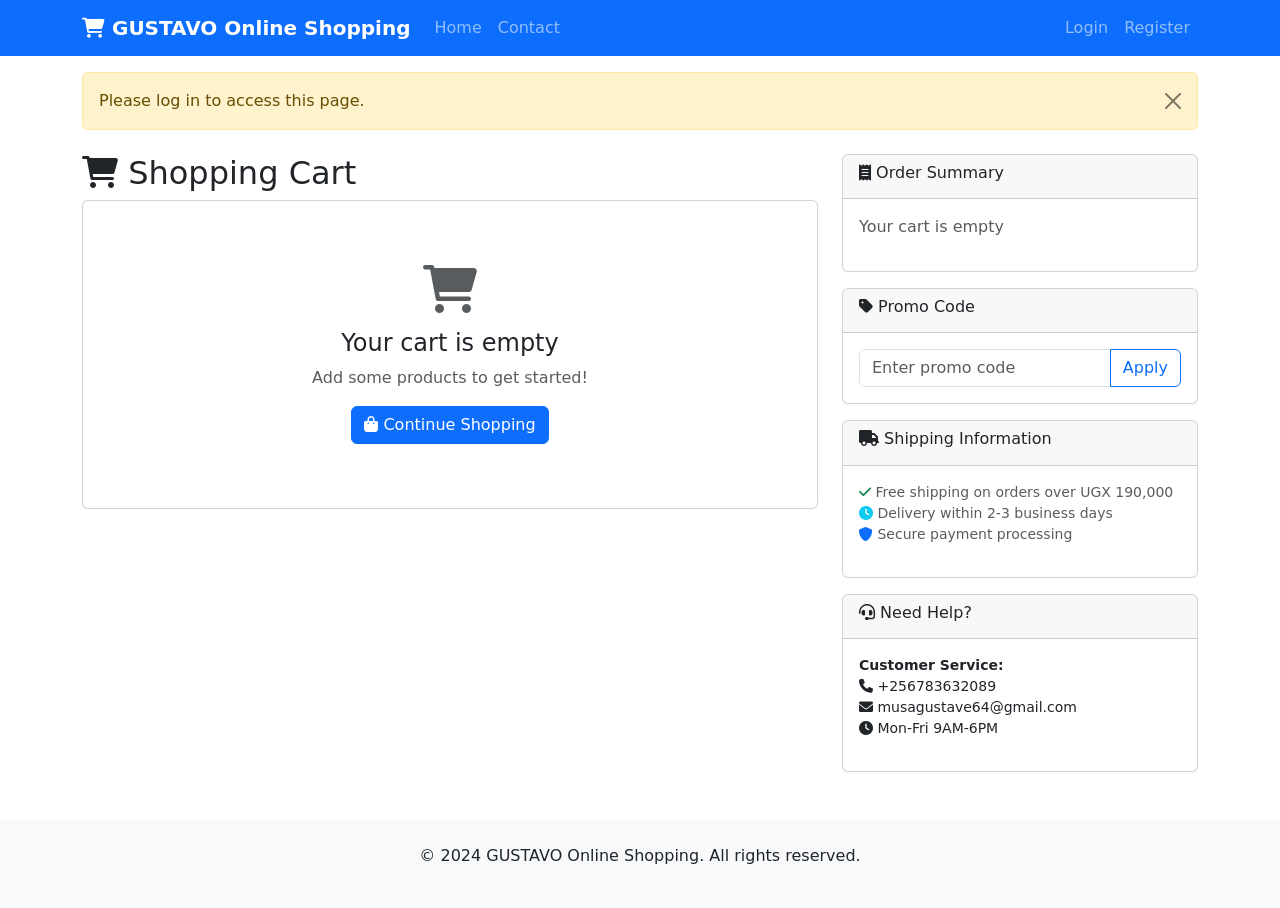
<file: cart.html>
<!DOCTYPE html>
<html lang="en">
<head>
    <meta charset="UTF-8">
    <meta name="viewport" content="width=device-width, initial-scale=1.0">
    <title>Shopping Cart - GUSTAVO Online Shopping</title>
    <link href="https://cdn.jsdelivr.net/npm/bootstrap@5.1.3/dist/css/bootstrap.min.css" rel="stylesheet">
    <link href="https://cdnjs.cloudflare.com/ajax/libs/font-awesome/6.0.0/css/all.min.css" rel="stylesheet">
    <link href="css/style.css" rel="stylesheet">
</head>
<body>
    <!-- Navigation -->
    <nav class="navbar navbar-expand-lg navbar-dark bg-primary">
        <div class="container">
            <a class="navbar-brand" href="index.html">
                <i class="fas fa-shopping-cart"></i> GUSTAVO Online Shopping
            </a>
            
            <button class="navbar-toggler" type="button" data-bs-toggle="collapse" data-bs-target="#navbarNav">
                <span class="navbar-toggler-icon"></span>
            </button>
            
            <div class="collapse navbar-collapse" id="navbarNav">
                <ul class="navbar-nav me-auto">
                    <li class="nav-item">
                        <a class="nav-link" href="index.html">Home</a>
                    </li>
                    <li class="nav-item" id="dashboardNavItem" style="display: none;">
                        <a class="nav-link" href="dashboard.html">Dashboard</a>
                    </li>
                    <li class="nav-item">
                        <a class="nav-link" href="contact.html">Contact</a>
                    </li>
                </ul>
                
                <ul class="navbar-nav">
                    <li class="nav-item position-relative" id="notificationNavItem" style="display: none;">
                        <a class="nav-link" href="dashboard.html">
                            <i class="fas fa-bell"></i>
                            <span class="notification-badge" id="notificationBadge">0</span>
                        </a>
                    </li>
                    <li class="nav-item position-relative" id="messageNavItem" style="display: none;">
                        <a class="nav-link" href="contact.html">
                            <i class="fas fa-envelope"></i>
                            <span class="notification-badge" id="userMessageCount">0</span>
                        </a>
                    </li>
                    <li class="nav-item dropdown" id="userDropdown" style="display: none;">
                        <a class="nav-link dropdown-toggle" href="#" id="userDropdownLink" role="button" data-bs-toggle="dropdown">
                            <i class="fas fa-user"></i> <span id="usernameDisplay">User</span>
                        </a>
                        <ul class="dropdown-menu">
                            <li><a class="dropdown-item" href="dashboard.html">My Dashboard</a></li>
                            <li><hr class="dropdown-divider"></li>
                            <li><a class="dropdown-item" href="#" onclick="logout()">Logout</a></li>
                        </ul>
                    </li>
                    <li class="nav-item" id="loginNavItem">
                        <a class="nav-link" href="login.html">Login</a>
                    </li>
                    <li class="nav-item" id="registerNavItem">
                        <a class="nav-link" href="register.html">Register</a>
                    </li>
                </ul>
            </div>
        </div>
    </nav>

    <!-- Flash Messages -->
    <div class="container mt-3">
        <div id="flashMessages"></div>
    </div>

    <!-- Main Content -->
    <main class="container mt-4">
        <div class="row">
            <div class="col-md-8">
                <h2><i class="fas fa-shopping-cart"></i> Shopping Cart</h2>
                
                <div class="card">
                    <div class="card-body">
                        <div id="cart-items">
                            <!-- Cart items will be populated by JavaScript -->
                            <div class="text-center py-5">
                                <i class="fas fa-shopping-cart fa-3x text-muted mb-3"></i>
                                <h4>Your cart is empty</h4>
                                <p class="text-muted">Add some products to get started!</p>
                                <a href="index.html" class="btn btn-primary">
                                    <i class="fas fa-shopping-bag"></i> Continue Shopping
                                </a>
                            </div>
                        </div>
                        
                        <div id="cart-summary" style="display: none;">
                            <hr>
                            <div class="d-flex justify-content-between align-items-center">
                                <h4>Total: <span id="cart-total">UGX 0</span></h4>
                                <a href="checkout.html" class="btn btn-primary btn-lg">
                                    <i class="fas fa-credit-card"></i> Proceed to Checkout
                                </a>
                            </div>
                        </div>
                    </div>
                </div>
            </div>

            <div class="col-md-4">
                <!-- Order Summary -->
                <div class="card">
                    <div class="card-header">
                        <h6><i class="fas fa-receipt"></i> Order Summary</h6>
                    </div>
                    <div class="card-body" id="order-summary">
                        <p class="text-muted">Your cart is empty</p>
                    </div>
                </div>

                <!-- Promo Code -->
                <div class="card mt-3">
                    <div class="card-header">
                        <h6><i class="fas fa-tag"></i> Promo Code</h6>
                    </div>
                    <div class="card-body">
                        <div class="input-group">
                            <input type="text" class="form-control" id="promoCode" placeholder="Enter promo code">
                            <button class="btn btn-outline-primary" onclick="applyPromoCode()">Apply</button>
                        </div>
                        <small class="text-muted" id="promoMessage"></small>
                    </div>
                </div>

                <!-- Shipping Info -->
                <div class="card mt-3">
                    <div class="card-header">
                        <h6><i class="fas fa-truck"></i> Shipping Information</h6>
                    </div>
                    <div class="card-body">
                        <p class="small text-muted">
                            <i class="fas fa-check text-success"></i> Free shipping on orders over UGX 190,000<br>
                            <i class="fas fa-clock text-info"></i> Delivery within 2-3 business days<br>
                            <i class="fas fa-shield-alt text-primary"></i> Secure payment processing
                        </p>
                    </div>
                </div>

                <!-- Customer Support -->
                <div class="card mt-3">
                    <div class="card-header">
                        <h6><i class="fas fa-headset"></i> Need Help?</h6>
                    </div>
                    <div class="card-body">
                        <p class="small">
                            <strong>Customer Service:</strong><br>
                            <i class="fas fa-phone"></i> +256783632089<br>
                            <i class="fas fa-envelope"></i> musagustave64@gmail.com<br>
                            <i class="fas fa-clock"></i> Mon-Fri 9AM-6PM
                        </p>
                    </div>
                </div>
            </div>
        </div>
    </main>

    <!-- Footer -->
    <footer class="bg-light mt-5 py-4">
        <div class="container text-center">
            <p>&copy; 2024 GUSTAVO Online Shopping. All rights reserved.</p>
        </div>
    </footer>

    <!-- Scripts -->
    <script src="https://cdn.jsdelivr.net/npm/bootstrap@5.1.3/dist/js/bootstrap.bundle.min.js"></script>
    <script src="js/auth.js"></script>
    <script src="js/products.js"></script>
    <script src="js/cart.js"></script>
    <script src="js/messages.js"></script>
    <script>
        // Apply promo code (demo functionality)
        function applyPromoCode() {
            const promoCode = document.getElementById('promoCode').value.trim();
            const promoMessage = document.getElementById('promoMessage');
            
            if (!promoCode) {
                promoMessage.innerHTML = '<span class="text-danger">Please enter a promo code</span>';
                return;
            }
            
            // Demo promo codes
            const promoCodes = {
                'SAVE10': 0.1,
                'SAVE20': 0.2,
                'WELCOME': 0.15,
                'FREESHIP': 'shipping'
            };
            
            if (promoCodes[promoCode.toUpperCase()]) {
                const discount = promoCodes[promoCode.toUpperCase()];
                
                if (discount === 'shipping') {
                    promoMessage.innerHTML = '<span class="text-success">Free shipping applied!</span>';
                } else {
                    promoMessage.innerHTML = `<span class="text-success">${(discount * 100)}% discount applied!</span>`;
                }
                
                // Store promo code for checkout
                localStorage.setItem('promoCode', promoCode.toUpperCase());
                window.cart.loadCartPage(); // Refresh cart to show discount
            } else {
                promoMessage.innerHTML = '<span class="text-danger">Invalid promo code</span>';
            }
        }
        
        // Update quantity with animation
        function updateQuantity(productId, newQuantity) {
            const cartItem = document.querySelector(`[data-product-id="${productId}"]`);
            if (cartItem) {
                cartItem.style.opacity = '0.5';
                
                setTimeout(() => {
                    if (window.cart.updateQuantity(productId, newQuantity)) {
                        window.cart.loadCartPage();
                    } else {
                        cartItem.style.opacity = '1';
                    }
                }, 300);
            }
        }
        
        // Remove item with animation
        function removeFromCart(productId) {
            if (confirm('Remove this item from cart?')) {
                const cartItem = document.querySelector(`[data-product-id="${productId}"]`);
                if (cartItem) {
                    cartItem.classList.add('removing');
                    
                    setTimeout(() => {
                        window.cart.removeFromCart(productId);
                        window.cart.loadCartPage();
                        window.auth.flashMessage('Item removed from cart', 'info');
                    }, 300);
                }
            }
        }
        
        // Override cart functions for better UI
        window.cart.updateQuantity = updateQuantity;
        window.cart.removeFromCart = removeFromCart;
        
        // Initialize page
        document.addEventListener('DOMContentLoaded', function() {
            // Check authentication
            if (!window.auth.requireAuth()) {
                return;
            }
            
            // Update UI
            window.auth.updateAuthUI();
            window.cart.loadCartPage();
            
            // Check for applied promo code
            const savedPromoCode = localStorage.getItem('promoCode');
            if (savedPromoCode) {
                document.getElementById('promoCode').value = savedPromoCode;
                applyPromoCode();
            }
        });
    </script>
</body>
</html>
</file>
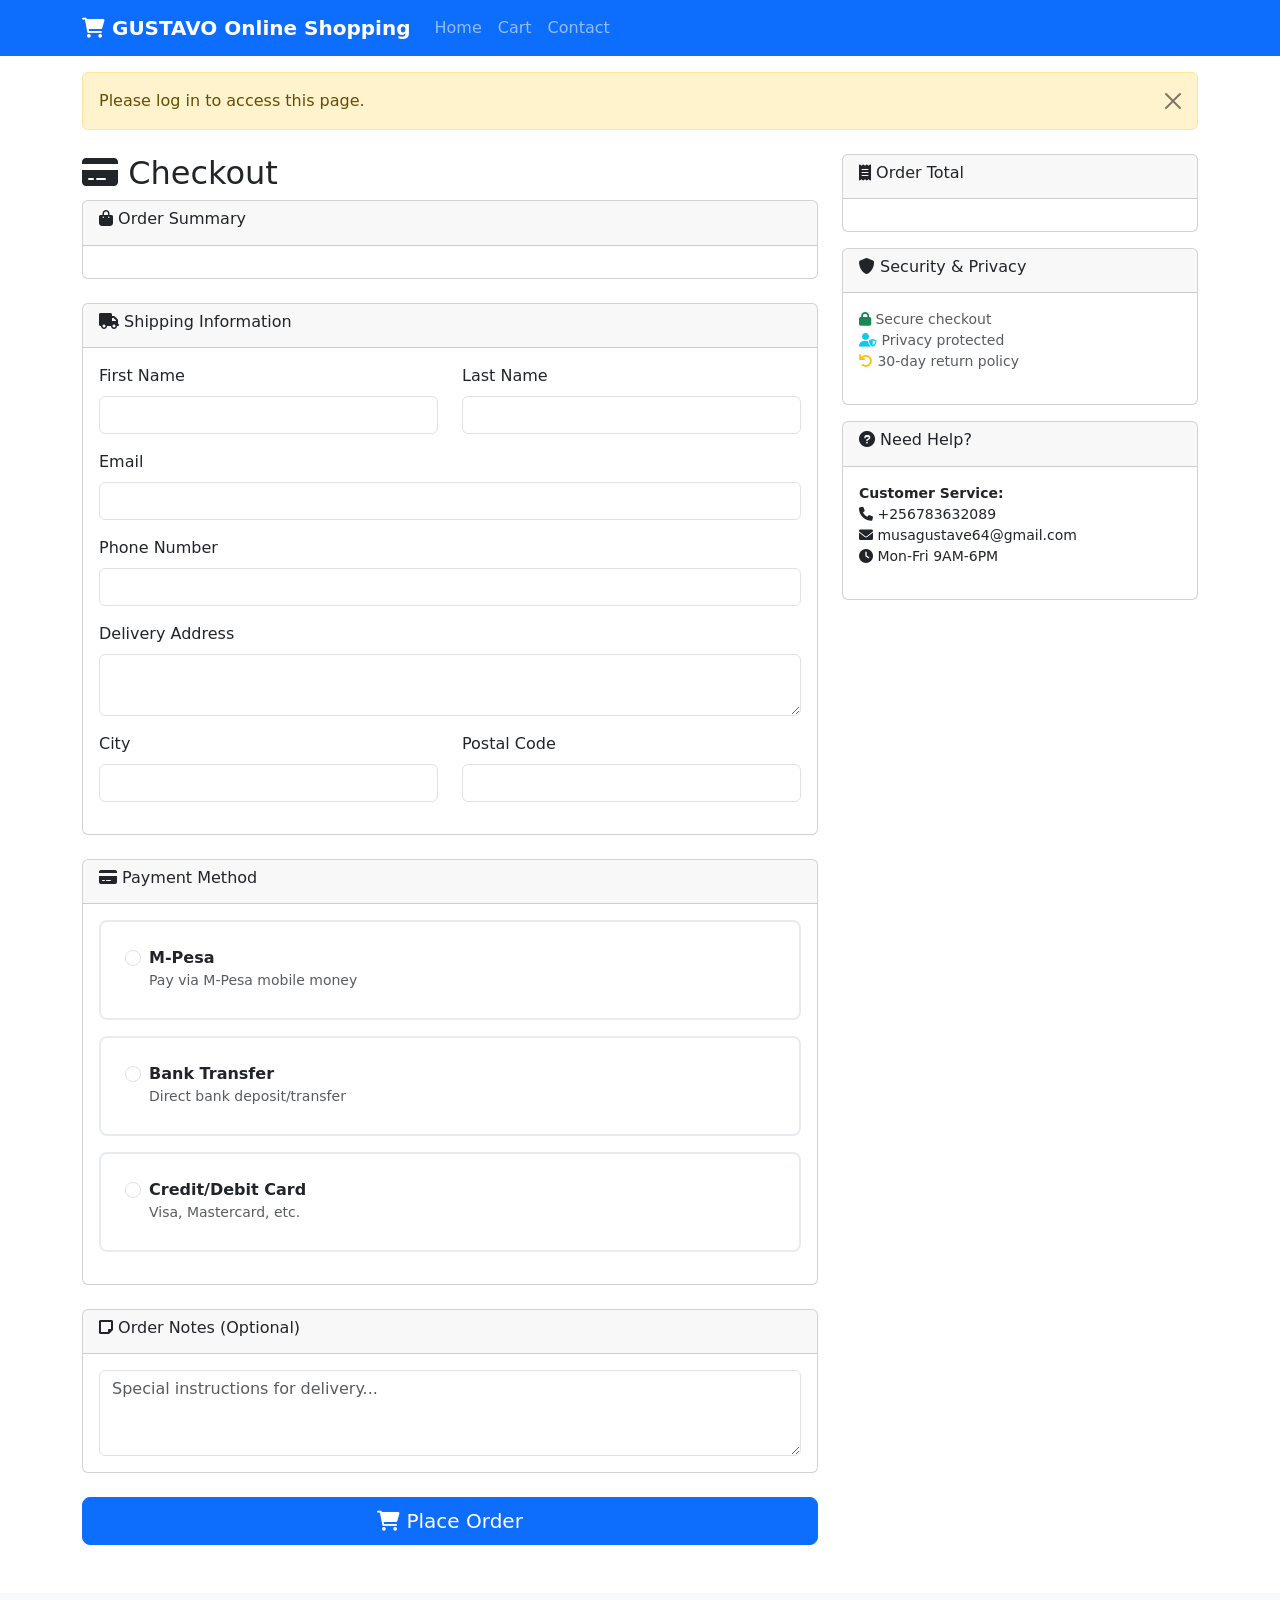
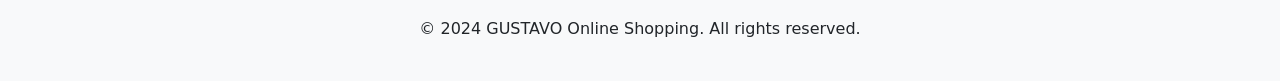
<file: checkout.html>
<!DOCTYPE html>
<html lang="en">
<head>
    <meta charset="UTF-8">
    <meta name="viewport" content="width=device-width, initial-scale=1.0">
    <title>Checkout - GUSTAVO Online Shopping</title>
    <link href="https://cdn.jsdelivr.net/npm/bootstrap@5.1.3/dist/css/bootstrap.min.css" rel="stylesheet">
    <link href="https://cdnjs.cloudflare.com/ajax/libs/font-awesome/6.0.0/css/all.min.css" rel="stylesheet">
    <link href="css/style.css" rel="stylesheet">
</head>
<body>
    <!-- Navigation -->
    <nav class="navbar navbar-expand-lg navbar-dark bg-primary">
        <div class="container">
            <a class="navbar-brand" href="index.html">
                <i class="fas fa-shopping-cart"></i> GUSTAVO Online Shopping
            </a>
            
            <button class="navbar-toggler" type="button" data-bs-toggle="collapse" data-bs-target="#navbarNav">
                <span class="navbar-toggler-icon"></span>
            </button>
            
            <div class="collapse navbar-collapse" id="navbarNav">
                <ul class="navbar-nav me-auto">
                    <li class="nav-item">
                        <a class="nav-link" href="index.html">Home</a>
                    </li>
                    <li class="nav-item">
                        <a class="nav-link" href="cart.html">Cart</a>
                    </li>
                    <li class="nav-item" id="dashboardNavItem" style="display: none;">
                        <a class="nav-link" href="dashboard.html">Dashboard</a>
                    </li>
                    <li class="nav-item">
                        <a class="nav-link" href="contact.html">Contact</a>
                    </li>
                </ul>
                
                <ul class="navbar-nav">
                    <li class="nav-item position-relative" id="notificationNavItem" style="display: none;">
                        <a class="nav-link" href="dashboard.html">
                            <i class="fas fa-bell"></i>
                            <span class="notification-badge" id="notificationBadge">0</span>
                        </a>
                    </li>
                    <li class="nav-item position-relative" id="messageNavItem" style="display: none;">
                        <a class="nav-link" href="contact.html">
                            <i class="fas fa-envelope"></i>
                            <span class="notification-badge" id="userMessageCount">0</span>
                        </a>
                    </li>
                    <li class="nav-item dropdown" id="userDropdown" style="display: none;">
                        <a class="nav-link dropdown-toggle" href="#" id="userDropdownLink" role="button" data-bs-toggle="dropdown">
                            <i class="fas fa-user"></i> <span id="usernameDisplay">User</span>
                        </a>
                        <ul class="dropdown-menu">
                            <li><a class="dropdown-item" href="dashboard.html">My Dashboard</a></li>
                            <li><hr class="dropdown-divider"></li>
                            <li><a class="dropdown-item" href="#" onclick="logout()">Logout</a></li>
                        </ul>
                    </li>
                </ul>
            </div>
        </div>
    </nav>

    <!-- Flash Messages -->
    <div class="container mt-3">
        <div id="flashMessages"></div>
    </div>

    <!-- Main Content -->
    <main class="container mt-4">
        <div class="row">
            <div class="col-md-8">
                <h2><i class="fas fa-credit-card"></i> Checkout</h2>
                
                <!-- Order Summary -->
                <div class="card mb-4">
                    <div class="card-header">
                        <h6><i class="fas fa-shopping-bag"></i> Order Summary</h6>
                    </div>
                    <div class="card-body" id="orderItems">
                        <!-- Order items will be populated by JavaScript -->
                    </div>
                </div>

                <!-- Checkout Form -->
                <form id="checkoutForm" onsubmit="handleCheckout(event)">
                    <!-- Shipping Information -->
                    <div class="card mb-4">
                        <div class="card-header">
                            <h6><i class="fas fa-truck"></i> Shipping Information</h6>
                        </div>
                        <div class="card-body">
                            <div class="row">
                                <div class="col-md-6 mb-3">
                                    <label for="firstName" class="form-label">First Name</label>
                                    <input type="text" class="form-control" id="firstName" required>
                                </div>
                                <div class="col-md-6 mb-3">
                                    <label for="lastName" class="form-label">Last Name</label>
                                    <input type="text" class="form-control" id="lastName" required>
                                </div>
                            </div>
                            
                            <div class="mb-3">
                                <label for="email" class="form-label">Email</label>
                                <input type="email" class="form-control" id="email" required>
                            </div>
                            
                            <div class="mb-3">
                                <label for="phone" class="form-label">Phone Number</label>
                                <input type="tel" class="form-control" id="phone" required>
                            </div>
                            
                            <div class="mb-3">
                                <label for="address" class="form-label">Delivery Address</label>
                                <textarea class="form-control" id="address" rows="2" required></textarea>
                            </div>
                            
                            <div class="row">
                                <div class="col-md-6 mb-3">
                                    <label for="city" class="form-label">City</label>
                                    <input type="text" class="form-control" id="city" required>
                                </div>
                                <div class="col-md-6 mb-3">
                                    <label for="postalCode" class="form-label">Postal Code</label>
                                    <input type="text" class="form-control" id="postalCode">
                                </div>
                            </div>
                        </div>
                    </div>

                    <!-- Payment Method -->
                    <div class="card mb-4">
                        <div class="card-header">
                            <h6><i class="fas fa-credit-card"></i> Payment Method</h6>
                        </div>
                        <div class="card-body">
                            <div class="payment-option" onclick="selectPaymentMethod('mpesa')">
                                <div class="form-check">
                                    <input class="form-check-input" type="radio" name="paymentMethod" id="mpesa" value="mpesa" required>
                                    <label class="form-check-label" for="mpesa">
                                        <strong>M-Pesa</strong>
                                        <p class="text-muted small mb-0">Pay via M-Pesa mobile money</p>
                                    </label>
                                </div>
                            </div>
                            
                            <div class="payment-option" onclick="selectPaymentMethod('bank')">
                                <div class="form-check">
                                    <input class="form-check-input" type="radio" name="paymentMethod" id="bank" value="bank">
                                    <label class="form-check-label" for="bank">
                                        <strong>Bank Transfer</strong>
                                        <p class="text-muted small mb-0">Direct bank deposit/transfer</p>
                                    </label>
                                </div>
                            </div>
                            
                            <div class="payment-option" onclick="selectPaymentMethod('card')">
                                <div class="form-check">
                                    <input class="form-check-input" type="radio" name="paymentMethod" id="card" value="card">
                                    <label class="form-check-label" for="card">
                                        <strong>Credit/Debit Card</strong>
                                        <p class="text-muted small mb-0">Visa, Mastercard, etc.</p>
                                    </label>
                                </div>
                            </div>
                        </div>
                    </div>

                    <!-- Order Notes -->
                    <div class="card mb-4">
                        <div class="card-header">
                            <h6><i class="fas fa-sticky-note"></i> Order Notes (Optional)</h6>
                        </div>
                        <div class="card-body">
                            <textarea class="form-control" id="orderNotes" rows="3" placeholder="Special instructions for delivery..."></textarea>
                        </div>
                    </div>

                    <!-- Place Order Button -->
                    <div class="d-grid">
                        <button type="submit" class="btn btn-primary btn-lg" id="placeOrderBtn">
                            <i class="fas fa-shopping-cart"></i> Place Order
                        </button>
                    </div>
                </form>
            </div>

            <div class="col-md-4">
                <!-- Order Total -->
                <div class="card">
                    <div class="card-header">
                        <h6><i class="fas fa-receipt"></i> Order Total</h6>
                    </div>
                    <div class="card-body" id="orderTotal">
                        <!-- Order total will be calculated by JavaScript -->
                    </div>
                </div>

                <!-- Security Info -->
                <div class="card mt-3">
                    <div class="card-header">
                        <h6><i class="fas fa-shield-alt"></i> Security & Privacy</h6>
                    </div>
                    <div class="card-body">
                        <p class="small text-muted">
                            <i class="fas fa-lock text-success"></i> Secure checkout<br>
                            <i class="fas fa-user-shield text-info"></i> Privacy protected<br>
                            <i class="fas fa-undo text-warning"></i> 30-day return policy
                        </p>
                    </div>
                </div>

                <!-- Help -->
                <div class="card mt-3">
                    <div class="card-header">
                        <h6><i class="fas fa-question-circle"></i> Need Help?</h6>
                    </div>
                    <div class="card-body">
                        <p class="small">
                            <strong>Customer Service:</strong><br>
                            <i class="fas fa-phone"></i> +256783632089<br>
                            <i class="fas fa-envelope"></i> musagustave64@gmail.com<br>
                            <i class="fas fa-clock"></i> Mon-Fri 9AM-6PM
                        </p>
                    </div>
                </div>
            </div>
        </div>
    </main>

    <!-- Footer -->
    <footer class="bg-light mt-5 py-4">
        <div class="container text-center">
            <p>&copy; 2024 GUSTAVO Online Shopping. All rights reserved.</p>
        </div>
    </footer>

    <!-- Scripts -->
    <script src="https://cdn.jsdelivr.net/npm/bootstrap@5.1.3/dist/js/bootstrap.bundle.min.js"></script>
    <script src="js/auth.js"></script>
    <script src="js/products.js"></script>
    <script src="js/cart.js"></script>
    <script src="js/messages.js"></script>
    <script>
        // Select payment method
        function selectPaymentMethod(method) {
            document.querySelectorAll('.payment-option').forEach(option => {
                option.classList.remove('selected');
            });
            
            const selectedOption = document.querySelector(`input[value="${method}"]`).closest('.payment-option');
            selectedOption.classList.add('selected');
            document.getElementById(method).checked = true;
        }
        
        // Load order items
        function loadOrderItems() {
            const orderItemsContainer = document.getElementById('orderItems');
            const cartItems = window.cart.getCartItems();
            
            if (cartItems.length === 0) {
                orderItemsContainer.innerHTML = '<p class="text-muted">No items in cart</p>';
                return;
            }
            
            let itemsHtml = '';
            cartItems.forEach(item => {
                itemsHtml += `
                    <div class="d-flex justify-content-between align-items-center mb-2">
                        <div>
                            <h6 class="mb-1">${item.product.name}</h6>
                            <small class="text-muted">Qty: ${item.quantity} × ${window.products.formatPrice(item.product.price)}</small>
                        </div>
                        <strong>${window.products.formatPrice(item.totalPrice)}</strong>
                    </div>
                `;
            });
            
            orderItemsContainer.innerHTML = itemsHtml;
        }
        
        // Calculate and display order total
        function calculateOrderTotal() {
            const orderTotalContainer = document.getElementById('orderTotal');
            const subtotal = window.cart.getCartTotal();
            const shipping = subtotal > 190000 ? 0 : 38000;
            
            // Apply promo code discount if exists
            let discount = 0;
            const promoCode = localStorage.getItem('promoCode');
            if (promoCode) {
                if (promoCode === 'FREESHIP') {
                    // Free shipping already handled
                } else if (promoCode === 'SAVE10') {
                    discount = subtotal * 0.1;
                } else if (promoCode === 'SAVE20') {
                    discount = subtotal * 0.2;
                } else if (promoCode === 'WELCOME') {
                    discount = subtotal * 0.15;
                }
            }
            
            const finalShipping = promoCode === 'FREESHIP' ? 0 : shipping;
            const total = subtotal - discount + finalShipping;
            
            let totalHtml = `
                <div class="d-flex justify-content-between mb-2">
                    <span>Subtotal:</span>
                    <span>${window.products.formatPrice(subtotal)}</span>
                </div>
            `;
            
            if (discount > 0) {
                totalHtml += `
                    <div class="d-flex justify-content-between mb-2">
                        <span>Discount:</span>
                        <span class="text-success">-${window.products.formatPrice(discount)}</span>
                    </div>
                `;
            }
            
            totalHtml += `
                <div class="d-flex justify-content-between mb-2">
                    <span>Shipping:</span>
                    <span>${finalShipping === 0 ? 'FREE' : window.products.formatPrice(finalShipping)}</span>
                </div>
                <hr>
                <div class="d-flex justify-content-between">
                    <strong>Total:</strong>
                    <strong class="text-primary">${window.products.formatPrice(total)}</strong>
                </div>
            `;
            
            orderTotalContainer.innerHTML = totalHtml;
        }
        
        // Handle checkout form submission
        function handleCheckout(event) {
            event.preventDefault();
            
            if (!window.auth.requireAuth()) {
                return;
            }
            
            const cartItems = window.cart.getCartItems();
            if (cartItems.length === 0) {
                window.auth.flashMessage('Your cart is empty.', 'error');
                return;
            }
            
            const paymentMethod = document.querySelector('input[name="paymentMethod"]:checked');
            if (!paymentMethod) {
                window.auth.flashMessage('Please select a payment method.', 'error');
                return;
            }
            
            const placeOrderBtn = document.getElementById('placeOrderBtn');
            placeOrderBtn.innerHTML = '<span class="loading-spinner"></span> Processing Order...';
            placeOrderBtn.disabled = true;
            
            // Prepare order data
            const orderData = {
                shippingAddress: `${document.getElementById('address').value}, ${document.getElementById('city').value}`,
                shippingPhone: document.getElementById('phone').value,
                paymentMethod: paymentMethod.value,
                orderNotes: document.getElementById('orderNotes').value
            };
            
            // Process order
            setTimeout(() => {
                const order = window.cart.processCheckout(orderData);
                
                if (order) {
                    // Store order for payment confirmation
                    localStorage.setItem('currentOrder', JSON.stringify(order));
                    
                    // Clear promo code after use
                    localStorage.removeItem('promoCode');
                    
                    window.auth.flashMessage('Order placed successfully!', 'success');
                    
                    // Redirect to order confirmation
                    setTimeout(() => {
                        window.location.href = `order-confirmation.html?orderId=${order.id}`;
                    }, 1500);
                } else {
                    placeOrderBtn.innerHTML = '<i class="fas fa-shopping-cart"></i> Place Order';
                    placeOrderBtn.disabled = false;
                }
            }, 2000);
        }
        
        // Initialize page
        document.addEventListener('DOMContentLoaded', function() {
            // Check authentication
            if (!window.auth.requireAuth()) {
                return;
            }
            
            // Update UI
            window.auth.updateAuthUI();
            
            // Load order data
            loadOrderItems();
            calculateOrderTotal();
            
            // Pre-fill user information
            const user = window.auth.getCurrentUser();
            if (user) {
                document.getElementById('email').value = user.email || '';
                document.getElementById('phone').value = user.phone || '';
                document.getElementById('address').value = user.address || '';
            }
        });
    </script>
</body>
</html>
</file>
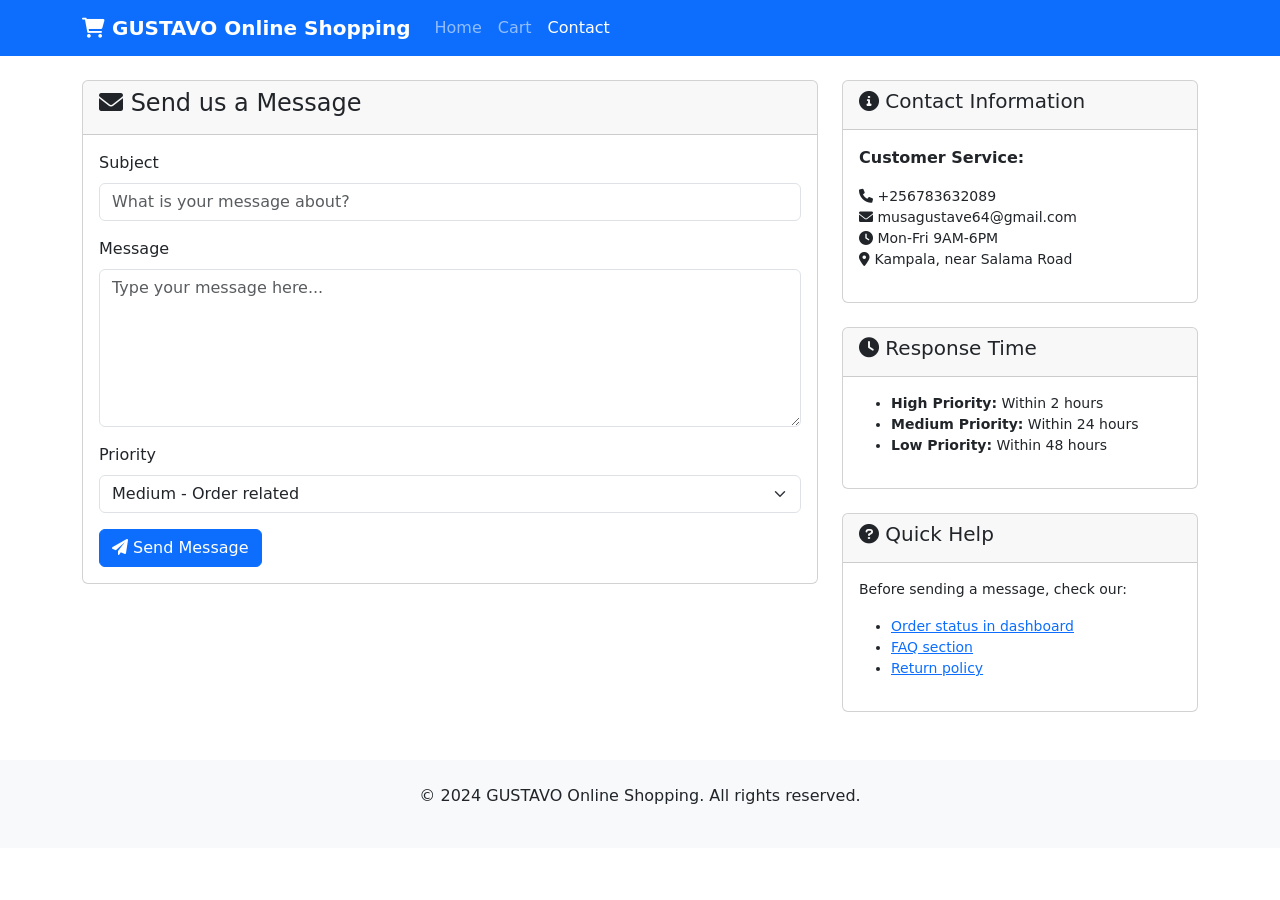
<file: contact.html>
<!DOCTYPE html>
<html lang="en">
<head>
    <meta charset="UTF-8">
    <meta name="viewport" content="width=device-width, initial-scale=1.0">
    <title>Contact Us - GUSTAVO Online Shopping</title>
    <link href="https://cdn.jsdelivr.net/npm/bootstrap@5.1.3/dist/css/bootstrap.min.css" rel="stylesheet">
    <link href="https://cdnjs.cloudflare.com/ajax/libs/font-awesome/6.0.0/css/all.min.css" rel="stylesheet">
    <link href="css/style.css" rel="stylesheet">
</head>
<body>
    <!-- Navigation -->
    <nav class="navbar navbar-expand-lg navbar-dark bg-primary">
        <div class="container">
            <a class="navbar-brand" href="index.html">
                <i class="fas fa-shopping-cart"></i> GUSTAVO Online Shopping
            </a>
            
            <button class="navbar-toggler" type="button" data-bs-toggle="collapse" data-bs-target="#navbarNav">
                <span class="navbar-toggler-icon"></span>
            </button>
            
            <div class="collapse navbar-collapse" id="navbarNav">
                <ul class="navbar-nav me-auto">
                    <li class="nav-item">
                        <a class="nav-link" href="index.html">Home</a>
                    </li>
                    <li class="nav-item">
                        <a class="nav-link" href="cart.html">Cart</a>
                    </li>
                    <li class="nav-item" id="dashboardNavItem" style="display: none;">
                        <a class="nav-link" href="dashboard.html">Dashboard</a>
                    </li>
                    <li class="nav-item">
                        <a class="nav-link active" href="contact.html">Contact</a>
                    </li>
                </ul>
                
                <ul class="navbar-nav">
                    <li class="nav-item dropdown" id="userDropdown" style="display: none;">
                        <a class="nav-link dropdown-toggle" href="#" id="userDropdownLink" role="button" data-bs-toggle="dropdown">
                            <i class="fas fa-user"></i> <span id="usernameDisplay">User</span>
                        </a>
                        <ul class="dropdown-menu">
                            <li><a class="dropdown-item" href="dashboard.html">My Dashboard</a></li>
                            <li><hr class="dropdown-divider"></li>
                            <li><a class="dropdown-item" href="#" onclick="logout()">Logout</a></li>
                        </ul>
                    </li>
                </ul>
            </div>
        </div>
    </nav>

    <!-- Flash Messages -->
    <div class="container mt-3">
        <div id="flashMessages"></div>
    </div>

    <!-- Main Content -->
    <main class="container mt-4">
        <div class="row">
            <div class="col-md-8">
                <div class="card">
                    <div class="card-header">
                        <h4><i class="fas fa-envelope"></i> Send us a Message</h4>
                    </div>
                    <div class="card-body">
                        <form id="contactForm" onsubmit="handleContactSubmit(event)">
                            <div class="mb-3">
                                <label for="subject" class="form-label">Subject</label>
                                <input type="text" class="form-control" id="subject" required placeholder="What is your message about?">
                            </div>
                            
                            <div class="mb-3">
                                <label for="message" class="form-label">Message</label>
                                <textarea class="form-control" id="message" rows="6" required placeholder="Type your message here..."></textarea>
                            </div>
                            
                            <div class="mb-3">
                                <label for="priority" class="form-label">Priority</label>
                                <select class="form-select" id="priority">
                                    <option value="low">Low - General inquiry</option>
                                    <option value="medium" selected>Medium - Order related</option>
                                    <option value="high">High - Urgent issue</option>
                                </select>
                            </div>
                            
                            <button type="submit" class="btn btn-primary">
                                <i class="fas fa-paper-plane"></i> Send Message
                            </button>
                        </form>
                    </div>
                </div>
            </div>
            
            <div class="col-md-4">
                <!-- Contact Information -->
                <div class="card mb-4">
                    <div class="card-header">
                        <h5><i class="fas fa-info-circle"></i> Contact Information</h5>
                    </div>
                    <div class="card-body">
                        <p><strong>Customer Service:</strong></p>
                        <p class="small">
                            <i class="fas fa-phone"></i> +256783632089<br>
                            <i class="fas fa-envelope"></i> musagustave64@gmail.com<br>
                            <i class="fas fa-clock"></i> Mon-Fri 9AM-6PM<br>
                            <i class="fas fa-map-marker-alt"></i> Kampala, near Salama Road
                        </p>
                    </div>
                </div>
                
                <!-- Response Time -->
                <div class="card mb-4">
                    <div class="card-header">
                        <h5><i class="fas fa-clock"></i> Response Time</h5>
                    </div>
                    <div class="card-body">
                        <ul class="small">
                            <li><strong>High Priority:</strong> Within 2 hours</li>
                            <li><strong>Medium Priority:</strong> Within 24 hours</li>
                            <li><strong>Low Priority:</strong> Within 48 hours</li>
                        </ul>
                    </div>
                </div>
                
                <!-- FAQ -->
                <div class="card">
                    <div class="card-header">
                        <h5><i class="fas fa-question-circle"></i> Quick Help</h5>
                    </div>
                    <div class="card-body">
                        <p class="small">Before sending a message, check our:</p>
                        <ul class="small">
                            <li><a href="dashboard.html">Order status in dashboard</a></li>
                            <li><a href="#">FAQ section</a></li>
                            <li><a href="#">Return policy</a></li>
                        </ul>
                    </div>
                </div>
            </div>
        </div>
        
        <!-- Recent Messages (for logged in users) -->
        <div class="row mt-4" id="recentMessagesSection" style="display: none;">
            <div class="col-12">
                <div class="card">
                    <div class="card-header d-flex justify-content-between align-items-center">
                        <h5><i class="fas fa-comments"></i> Your Recent Messages</h5>
                        <button class="btn btn-sm btn-outline-secondary" onclick="refreshMessages()">Refresh</button>
                    </div>
                    <div class="card-body">
                        <div id="recentMessages">
                            <!-- Messages will be loaded here -->
                        </div>
                    </div>
                </div>
            </div>
        </div>
    </main>

    <!-- Footer -->
    <footer class="bg-light mt-5 py-4">
        <div class="container text-center">
            <p>&copy; 2024 GUSTAVO Online Shopping. All rights reserved.</p>
        </div>
    </footer>

    <!-- Scripts -->
    <script src="https://cdn.jsdelivr.net/npm/bootstrap@5.1.3/dist/js/bootstrap.bundle.min.js"></script>
    <script src="js/auth.js"></script>
    <script src="js/messages.js"></script>
    <script>
        // Handle contact form submission
        function handleContactSubmit(event) {
            event.preventDefault();
            
            // Check if user is logged in
            if (!window.auth.isLoggedIn()) {
                window.auth.flashMessage('Please log in to send a message', 'error');
                setTimeout(() => {
                    window.location.href = 'login.html';
                }, 2000);
                return;
            }
            
            const user = window.auth.getCurrentUser();
            const subject = document.getElementById('subject').value;
            const content = document.getElementById('message').value;
            const priority = document.getElementById('priority').value;
            
            // Prepare message data
            const messageData = {
                senderId: user.id,
                senderName: user.username,
                senderEmail: user.email,
                subject: `[${priority.toUpperCase()}] ${subject}`,
                content: content
            };
            
            // Send message
            const message = window.messageSystem.sendMessage(messageData);
            
            // Clear form
            document.getElementById('contactForm').reset();
            
            // Show success message
            window.auth.flashMessage('Message sent successfully! We will respond within the specified time.', 'success');
            
            // Update message notifications for admin
            if (window.auth && typeof window.auth.updateMessageNotifications === 'function') {
                window.auth.updateMessageNotifications();
            }
            
            // Refresh messages display
            if (window.auth.isLoggedIn()) {
                loadRecentMessages();
            }
        }
        
        // Load recent messages for the user
        function loadRecentMessages() {
            if (!window.auth.isLoggedIn()) return;
            
            const user = window.auth.getCurrentUser();
            const messages = window.messageSystem.getUserMessages(user.id);
            const recentMessagesContainer = document.getElementById('recentMessages');
            const recentMessagesSection = document.getElementById('recentMessagesSection');
            
            if (messages.length === 0) {
                recentMessagesContainer.innerHTML = `
                    <div class="text-center py-4">
                        <i class="fas fa-inbox fa-3x text-muted mb-3"></i>
                        <h6>No messages yet</h6>
                        <p class="text-muted">Send us a message and we'll respond here.</p>
                    </div>
                `;
            } else {
                let messagesHtml = '';
                messages.slice(-5).reverse().forEach(message => {
                    const statusBadge = message.status === 'unread' ? 
                        '<span class="badge bg-primary">New</span>' : '';
                    
                    messagesHtml += `
                        <div class="d-flex justify-content-between align-items-start mb-3 pb-3 border-bottom">
                            <div class="flex-grow-1">
                                <h6 class="mb-1">${message.subject}</h6>
                                <p class="mb-1">${message.content}</p>
                                <small class="text-muted">${window.messageSystem.formatTimestamp(message.timestamp)}</small>
                            </div>
                            <div class="text-end">
                                ${statusBadge}
                                <br>
                                <small class="text-muted">From Admin</small>
                            </div>
                        </div>
                    `;
                });
                
                recentMessagesContainer.innerHTML = messagesHtml;
            }
            
            recentMessagesSection.style.display = 'block';
        }
        
        // Refresh messages
        function refreshMessages() {
            loadRecentMessages();
            window.auth.flashMessage('Messages refreshed', 'info');
        }
        
        // Initialize page
        document.addEventListener('DOMContentLoaded', function() {
            // Update UI
            window.auth.updateAuthUI();
            
            // Load recent messages if user is logged in
            if (window.auth.isLoggedIn()) {
                loadRecentMessages();
            }
        });
    </script>
</body>
</html>
</file>
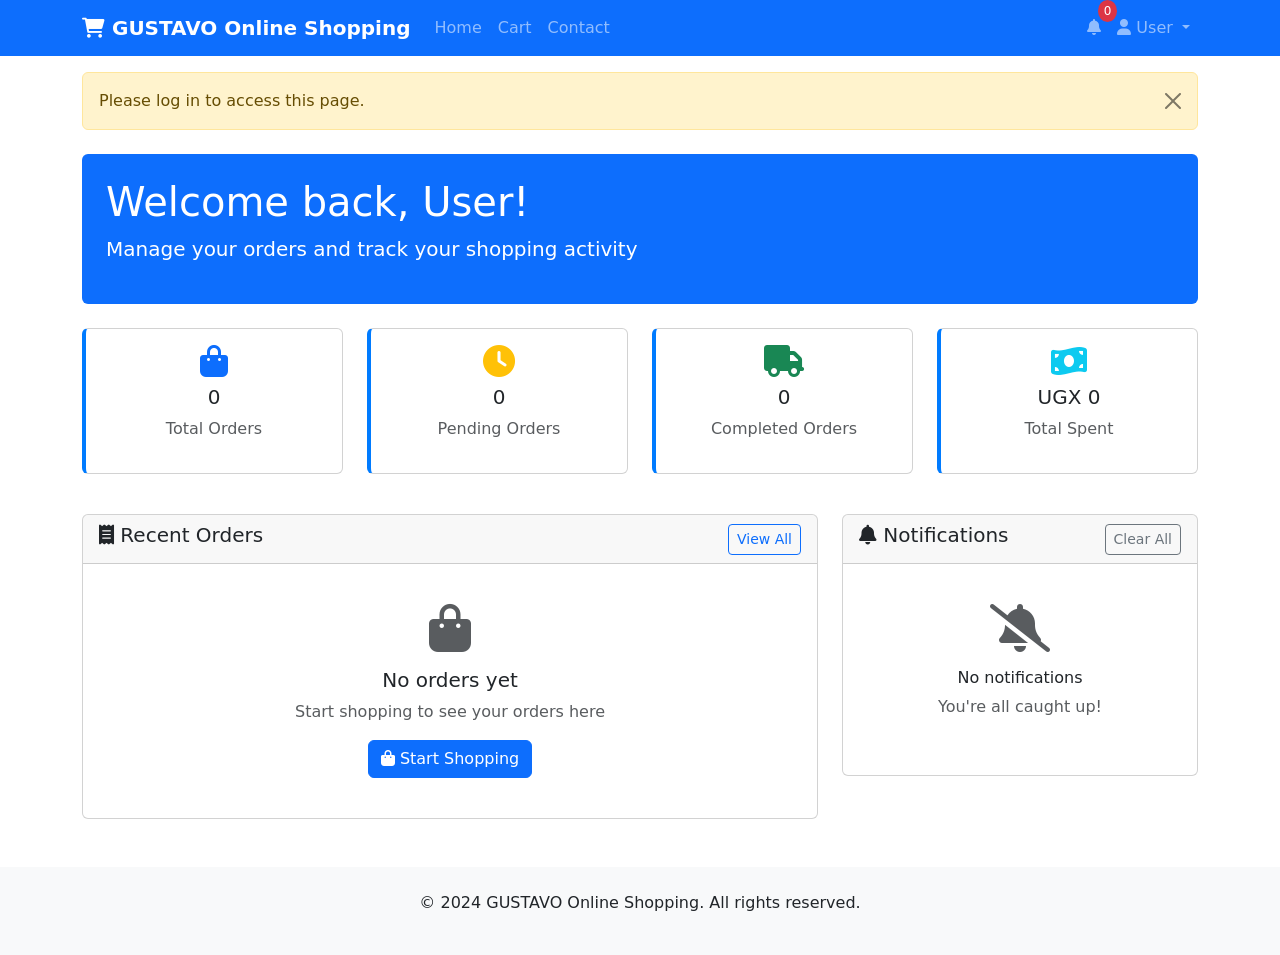
<file: dashboard.html>
<!DOCTYPE html>
<html lang="en">
<head>
    <meta charset="UTF-8">
    <meta name="viewport" content="width=device-width, initial-scale=1.0">
    <title>Dashboard - GUSTAVO Online Shopping</title>
    <link href="https://cdn.jsdelivr.net/npm/bootstrap@5.1.3/dist/css/bootstrap.min.css" rel="stylesheet">
    <link href="https://cdnjs.cloudflare.com/ajax/libs/font-awesome/6.0.0/css/all.min.css" rel="stylesheet">
    <link href="css/style.css" rel="stylesheet">
</head>
<body>
    <!-- Navigation -->
    <nav class="navbar navbar-expand-lg navbar-dark bg-primary">
        <div class="container">
            <a class="navbar-brand" href="index.html">
                <i class="fas fa-shopping-cart"></i> GUSTAVO Online Shopping
            </a>
            
            <button class="navbar-toggler" type="button" data-bs-toggle="collapse" data-bs-target="#navbarNav">
                <span class="navbar-toggler-icon"></span>
            </button>
            
            <div class="collapse navbar-collapse" id="navbarNav">
                <ul class="navbar-nav me-auto">
                    <li class="nav-item">
                        <a class="nav-link" href="index.html">Home</a>
                    </li>
                    <li class="nav-item">
                        <a class="nav-link" href="cart.html">Cart</a>
                    </li>
                    <li class="nav-item" id="dashboardNavItem" style="display: none;">
                        <a class="nav-link" href="dashboard.html">Dashboard</a>
                    </li>
                    <li class="nav-item">
                        <a class="nav-link" href="contact.html">Contact</a>
                    </li>
                    <li class="nav-item dropdown" id="adminDropdown" style="display: none;">
                        <a class="nav-link dropdown-toggle" href="#" id="adminDropdownLink" role="button" data-bs-toggle="dropdown">
                            Admin
                        </a>
                        <ul class="dropdown-menu">
                            <li><a class="dropdown-item" href="admin-payment-verification.html">Payment Verification</a></li>
                            <li><a class="dropdown-item" href="admin-orders.html">Orders</a></li>
                            <li><a class="dropdown-item" href="admin-messages.html">Messages</a></li>
                        </ul>
                    </li>
                </ul>
                
                <ul class="navbar-nav">
                    <li class="nav-item position-relative">
                        <a class="nav-link" href="dashboard.html">
                            <i class="fas fa-bell"></i>
                            <span class="notification-badge" id="notificationBadge">0</span>
                        </a>
                    </li>
                    <li class="nav-item dropdown">
                        <a class="nav-link dropdown-toggle" href="#" id="userDropdownLink" role="button" data-bs-toggle="dropdown">
                            <i class="fas fa-user"></i> <span id="usernameDisplay">User</span>
                        </a>
                        <ul class="dropdown-menu">
                            <li><a class="dropdown-item" href="dashboard.html">My Dashboard</a></li>
                            <li><hr class="dropdown-divider"></li>
                            <li><a class="dropdown-item" href="#" onclick="logout()">Logout</a></li>
                        </ul>
                    </li>
                </ul>
            </div>
        </div>
    </nav>

    <!-- Flash Messages -->
    <div class="container mt-3">
        <div id="flashMessages"></div>
    </div>

    <!-- Main Content -->
    <main class="container mt-4">
        <!-- Welcome Section -->
        <div class="row mb-4">
            <div class="col-12">
                <div class="jumbotron bg-primary text-white p-4 rounded">
                    <h1>Welcome back, <span id="welcomeUsername">User</span>!</h1>
                    <p class="lead">Manage your orders and track your shopping activity</p>
                </div>
            </div>
        </div>

        <!-- Dashboard Content -->
        <div id="customerDashboard">
            <!-- Stats Cards -->
            <div class="row mb-4">
                <div class="col-md-3 mb-3">
                    <div class="card dashboard-card">
                        <div class="card-body text-center">
                            <i class="fas fa-shopping-bag fa-2x text-primary mb-2"></i>
                            <h5 id="totalOrders">0</h5>
                            <p class="text-muted">Total Orders</p>
                        </div>
                    </div>
                </div>
                <div class="col-md-3 mb-3">
                    <div class="card dashboard-card">
                        <div class="card-body text-center">
                            <i class="fas fa-clock fa-2x text-warning mb-2"></i>
                            <h5 id="pendingOrders">0</h5>
                            <p class="text-muted">Pending Orders</p>
                        </div>
                    </div>
                </div>
                <div class="col-md-3 mb-3">
                    <div class="card dashboard-card">
                        <div class="card-body text-center">
                            <i class="fas fa-truck fa-2x text-success mb-2"></i>
                            <h5 id="completedOrders">0</h5>
                            <p class="text-muted">Completed Orders</p>
                        </div>
                    </div>
                </div>
                <div class="col-md-3 mb-3">
                    <div class="card dashboard-card">
                        <div class="card-body text-center">
                            <i class="fas fa-money-bill-wave fa-2x text-info mb-2"></i>
                            <h5 id="totalSpent">UGX 0</h5>
                            <p class="text-muted">Total Spent</p>
                        </div>
                    </div>
                </div>
            </div>

            <!-- Recent Orders -->
            <div class="row">
                <div class="col-md-8">
                    <div class="card">
                        <div class="card-header d-flex justify-content-between align-items-center">
                            <h5><i class="fas fa-receipt"></i> Recent Orders</h5>
                            <button class="btn btn-sm btn-outline-primary" onclick="viewAllOrders()">View All</button>
                        </div>
                        <div class="card-body">
                            <div id="recentOrders">
                                <!-- Recent orders will be populated by JavaScript -->
                                <div class="text-center py-4">
                                    <i class="fas fa-shopping-bag fa-3x text-muted mb-3"></i>
                                    <h5>No orders yet</h5>
                                    <p class="text-muted">Start shopping to see your orders here</p>
                                    <a href="index.html" class="btn btn-primary">
                                        <i class="fas fa-shopping-bag"></i> Start Shopping
                                    </a>
                                </div>
                            </div>
                        </div>
                    </div>
                </div>

                <!-- Notifications -->
                <div class="col-md-4">
                    <div class="card">
                        <div class="card-header d-flex justify-content-between align-items-center">
                            <h5><i class="fas fa-bell"></i> Notifications</h5>
                            <button class="btn btn-sm btn-outline-secondary" onclick="clearAllNotifications()">Clear All</button>
                        </div>
                        <div class="card-body">
                            <div id="notifications">
                                <!-- Notifications will be populated by JavaScript -->
                                <div class="text-center py-4">
                                    <i class="fas fa-bell-slash fa-3x text-muted mb-3"></i>
                                    <h6>No notifications</h6>
                                    <p class="text-muted">You're all caught up!</p>
                                </div>
                            </div>
                        </div>
                    </div>
                </div>
            </div>
        </div>

        <!-- Admin Dashboard (Hidden by default) -->
        <div id="adminDashboard" style="display: none;">
            <div class="row mb-4">
                <div class="col-md-3 mb-3">
                    <div class="card dashboard-card">
                        <div class="card-body text-center">
                            <i class="fas fa-users fa-2x text-primary mb-2"></i>
                            <h5 id="totalCustomers">0</h5>
                            <p class="text-muted">Total Customers</p>
                        </div>
                    </div>
                </div>
                <div class="col-md-3 mb-3">
                    <div class="card dashboard-card">
                        <div class="card-body text-center">
                            <i class="fas fa-box fa-2x text-success mb-2"></i>
                            <h5 id="totalProducts">0</h5>
                            <p class="text-muted">Total Products</p>
                        </div>
                    </div>
                </div>
                <div class="col-md-3 mb-3">
                    <div class="card dashboard-card">
                        <div class="card-body text-center">
                            <i class="fas fa-credit-card fa-2x text-warning mb-2"></i>
                            <h5 id="pendingPayments">0</h5>
                            <p class="text-muted">Pending Payments</p>
                        </div>
                    </div>
                </div>
                <div class="col-md-3 mb-3">
                    <div class="card dashboard-card">
                        <div class="card-body text-center">
                            <i class="fas fa-chart-line fa-2x text-info mb-2"></i>
                            <h5 id="totalRevenue">UGX 0</h5>
                            <p class="text-muted">Total Revenue</p>
                        </div>
                    </div>
                </div>
            </div>

            <!-- Admin Actions -->
            <div class="row">
                <div class="col-md-6">
                    <div class="card">
                        <div class="card-header">
                            <h5><i class="fas fa-tachometer-alt"></i> Quick Actions</h5>
                        </div>
                        <div class="card-body">
                            <div class="d-grid gap-2">
                                <a href="admin-payment-verification.html" class="btn btn-outline-primary">
                                    <i class="fas fa-credit-card"></i> Payment Verification
                                </a>
                                <a href="admin-orders.html" class="btn btn-outline-success">
                                    <i class="fas fa-receipt"></i> Manage Orders
                                </a>
                                <button class="btn btn-outline-info" onclick="generateReport()">
                                    <i class="fas fa-chart-bar"></i> Generate Report
                                </button>
                            </div>
                        </div>
                    </div>
                </div>
                <div class="col-md-6">
                    <div class="card">
                        <div class="card-header">
                            <h5><i class="fas fa-bell"></i> Recent Activity</h5>
                        </div>
                        <div class="card-body">
                            <div id="adminActivity">
                                <!-- Admin activity will be populated by JavaScript -->
                                <div class="text-center py-4">
                                    <i class="fas fa-info-circle fa-3x text-muted mb-3"></i>
                                    <h6>No recent activity</h6>
                                </div>
                            </div>
                        </div>
                    </div>
                </div>
            </div>
        </div>
    </main>

    <!-- Footer -->
    <footer class="bg-light mt-5 py-4">
        <div class="container text-center">
            <p>&copy; 2024 GUSTAVO Online Shopping. All rights reserved.</p>
        </div>
        </div>
    </footer>

    <!-- Scripts -->
    <script src="https://cdn.jsdelivr.net/npm/bootstrap@5.1.3/dist/js/bootstrap.bundle.min.js"></script>
    <script src="js/auth.js"></script>
    <script src="js/products.js"></script>
    <script src="js/cart.js"></script>
    <script src="js/messages.js"></script>
    <script>
        // Load dashboard data
        function loadDashboard() {
            const user = window.auth.getCurrentUser();
            if (!user) return;
            
            // Update welcome message
            document.getElementById('welcomeUsername').textContent = user.username;
            document.getElementById('usernameDisplay').textContent = user.username;
            
            if (user.is_admin) {
                loadAdminDashboard();
            } else {
                loadCustomerDashboard();
            }
        }

        // Load customer dashboard
        function loadCustomerDashboard() {
            const orders = window.cart.getUserOrders(window.auth.getCurrentUser().id);
            
            // Calculate stats
            const totalOrders = orders.length;
            const pendingOrders = orders.filter(o => o.status === 'Pending' || o.status === 'Payment Submitted').length;
            const completedOrders = orders.filter(o => o.status === 'Delivered').length;
            const totalSpent = orders.filter(o => o.paymentStatus === 'Approved' || o.paymentStatus === 'Completed')
                                   .reduce((sum, o) => sum + o.total, 0);
            
            // Update stats
            document.getElementById('totalOrders').textContent = totalOrders;
            document.getElementById('pendingOrders').textContent = pendingOrders;
            document.getElementById('completedOrders').textContent = completedOrders;
            document.getElementById('totalSpent').textContent = window.products.formatPrice(totalSpent);
            
            // Load recent orders
            loadRecentOrders(orders.slice(0, 5));
            
            // Load notifications
            loadNotifications();
        }

        // Load admin dashboard
        function loadAdminDashboard() {
            const users = JSON.parse(localStorage.getItem('users')) || [];
            const products = window.products.getAllProducts();
            const orders = window.cart.getAllOrders();
            const payments = JSON.parse(localStorage.getItem('paymentConfirmations')) || [];
            
            // Calculate stats
            const totalCustomers = users.filter(u => !u.is_admin).length;
            const totalProducts = products.length;
            const pendingPayments = payments.filter(p => p.verificationStatus === 'Pending').length;
            const totalRevenue = orders.filter(o => o.paymentStatus === 'Approved' || o.paymentStatus === 'Completed')
                                   .reduce((sum, o) => sum + o.total, 0);
            
            // Update stats
            document.getElementById('totalCustomers').textContent = totalCustomers;
            document.getElementById('totalProducts').textContent = totalProducts;
            document.getElementById('pendingPayments').textContent = pendingPayments;
            document.getElementById('totalRevenue').textContent = window.products.formatPrice(totalRevenue);
            
            // Load admin activity
            loadAdminActivity(orders.slice(0, 5));
        }

        // Load recent orders
        function loadRecentOrders(orders) {
            const recentOrdersContainer = document.getElementById('recentOrders');
            
            if (orders.length === 0) {
                recentOrdersContainer.innerHTML = `
                    <div class="text-center py-4">
                        <i class="fas fa-shopping-bag fa-3x text-muted mb-3"></i>
                        <h5>No orders yet</h5>
                        <p class="text-muted">Start shopping to see your orders here</p>
                        <a href="index.html" class="btn btn-primary">
                            <i class="fas fa-shopping-bag"></i> Start Shopping
                        </a>
                    </div>
                `;
                return;
            }
            
            let ordersHtml = '';
            orders.forEach(order => {
                const statusClass = getStatusClass(order.status);
                ordersHtml += `
                    <div class="d-flex justify-content-between align-items-center mb-3 pb-3 border-bottom">
                        <div>
                            <h6 class="mb-1">Order #${order.id}</h6>
                            <small class="text-muted">${new Date(order.createdAt).toLocaleDateString()}</small>
                            <br>
                            <small class="text-muted">${order.items.length} items</small>
                        </div>
                        <div class="text-end">
                            <span class="badge ${statusClass}">${order.status}</span>
                            <br>
                            <strong>${window.products.formatPrice(order.total)}</strong>
                            <br>
                            <a href="order-confirmation.html?orderId=${order.id}" class="btn btn-sm btn-outline-primary mt-1">
                                View Details
                            </a>
                        </div>
                    </div>
                `;
            });
            
            recentOrdersContainer.innerHTML = ordersHtml;
        }

        // Load notifications
        function loadNotifications() {
            const notificationsContainer = document.getElementById('notifications');
            const notificationBadge = document.getElementById('notificationBadge');
            
            // Sample notifications (in real app, this would come from backend)
            const notifications = [
                {
                    id: 1,
                    message: 'Welcome to ShopHub! Start shopping now.',
                    type: 'info',
                    created_at: new Date().toISOString(),
                    read: false
                }
            ];
            
            if (notifications.length === 0) {
                notificationsContainer.innerHTML = `
                    <div class="text-center py-4">
                        <i class="fas fa-bell-slash fa-3x text-muted mb-3"></i>
                        <h6>No notifications</h6>
                        <p class="text-muted">You're all caught up!</p>
                    </div>
                `;
                notificationBadge.style.display = 'none';
                return;
            }
            
            let notificationsHtml = '';
            let unreadCount = 0;
            
            notifications.forEach(notification => {
                if (!notification.read) unreadCount++;
                
                const iconClass = getNotificationIcon(notification.type);
                notificationsHtml += `
                    <div class="d-flex align-items-start mb-3 pb-3 border-bottom ${notification.read ? 'opacity-50' : ''}">
                        <i class="${iconClass} me-2 mt-1"></i>
                        <div class="flex-grow-1">
                            <p class="mb-1 small">${notification.message}</p>
                            <small class="text-muted">${formatTime(notification.created_at)}</small>
                        </div>
                        ${!notification.read ? '<span class="badge bg-primary ms-2">New</span>' : ''}
                    </div>
                `;
            });
            
            notificationsContainer.innerHTML = notificationsHtml;
            
            // Update notification badge
            if (unreadCount > 0) {
                notificationBadge.textContent = unreadCount;
                notificationBadge.style.display = 'inline-block';
            } else {
                notificationBadge.style.display = 'none';
            }
        }

        // Load admin activity
        function loadAdminActivity(orders) {
            const adminActivityContainer = document.getElementById('adminActivity');
            
            if (orders.length === 0) {
                adminActivityContainer.innerHTML = `
                    <div class="text-center py-4">
                        <i class="fas fa-info-circle fa-3x text-muted mb-3"></i>
                        <h6>No recent activity</h6>
                    </div>
                `;
                return;
            }
            
            let activityHtml = '';
            orders.forEach(order => {
                activityHtml += `
                    <div class="d-flex align-items-start mb-3 pb-3 border-bottom">
                        <i class="fas fa-shopping-bag text-primary me-2 mt-1"></i>
                        <div class="flex-grow-1">
                            <p class="mb-1 small">New order #${order.id}</p>
                            <small class="text-muted">${formatTime(order.createdAt)}</small>
                        </div>
                        <span class="badge bg-info">${window.products.formatPrice(order.total)}</span>
                    </div>
                `;
            });
            
            adminActivityContainer.innerHTML = activityHtml;
        }

        // Get status class for badge
        function getStatusClass(status) {
            switch(status.toLowerCase()) {
                case 'pending':
                case 'payment submitted':
                    return 'bg-warning';
                case 'processing':
                case 'payment approved':
                    return 'bg-info';
                case 'shipped':
                    return 'bg-primary';
                case 'delivered':
                case 'completed':
                    return 'bg-success';
                case 'cancelled':
                case 'rejected':
                    return 'bg-danger';
                default:
                    return 'bg-secondary';
            }
        }

        // Get notification icon
        function getNotificationIcon(type) {
            switch(type) {
                case 'success':
                    return 'fas fa-check-circle text-success';
                case 'warning':
                    return 'fas fa-exclamation-triangle text-warning';
                case 'error':
                    return 'fas fa-times-circle text-danger';
                case 'payment':
                    return 'fas fa-credit-card text-info';
                default:
                    return 'fas fa-info-circle text-primary';
            }
        }

        // Format time
        function formatTime(timestamp) {
            const date = new Date(timestamp);
            const now = new Date();
            const diff = now - date;
            
            if (diff < 60000) return 'Just now';
            if (diff < 3600000) return Math.floor(diff / 60000) + ' minutes ago';
            if (diff < 86400000) return Math.floor(diff / 3600000) + ' hours ago';
            return date.toLocaleDateString();
        }

        // View all orders
        function viewAllOrders() {
            // This would navigate to a full orders page
            window.auth.flashMessage('Full orders page coming soon!', 'info');
        }

        // Clear all notifications
        function clearAllNotifications() {
            // In a real app, this would mark all notifications as read
            loadNotifications();
            window.auth.flashMessage('All notifications cleared', 'success');
        }

        // Generate report
        function generateReport() {
            window.auth.flashMessage('Report generation feature coming soon!', 'info');
        }

        // Initialize page
        document.addEventListener('DOMContentLoaded', function() {
            // Check authentication
            if (!window.auth.requireAuth()) {
                return;
            }
            
            // Load dashboard
            loadDashboard();
            
            // Show appropriate dashboard
            const user = window.auth.getCurrentUser();
            if (user.is_admin) {
                document.getElementById('customerDashboard').style.display = 'none';
                document.getElementById('adminDashboard').style.display = 'block';
                document.getElementById('adminDropdown').style.display = 'block';
            }
        });
    </script>
</body>
</html>
</file>
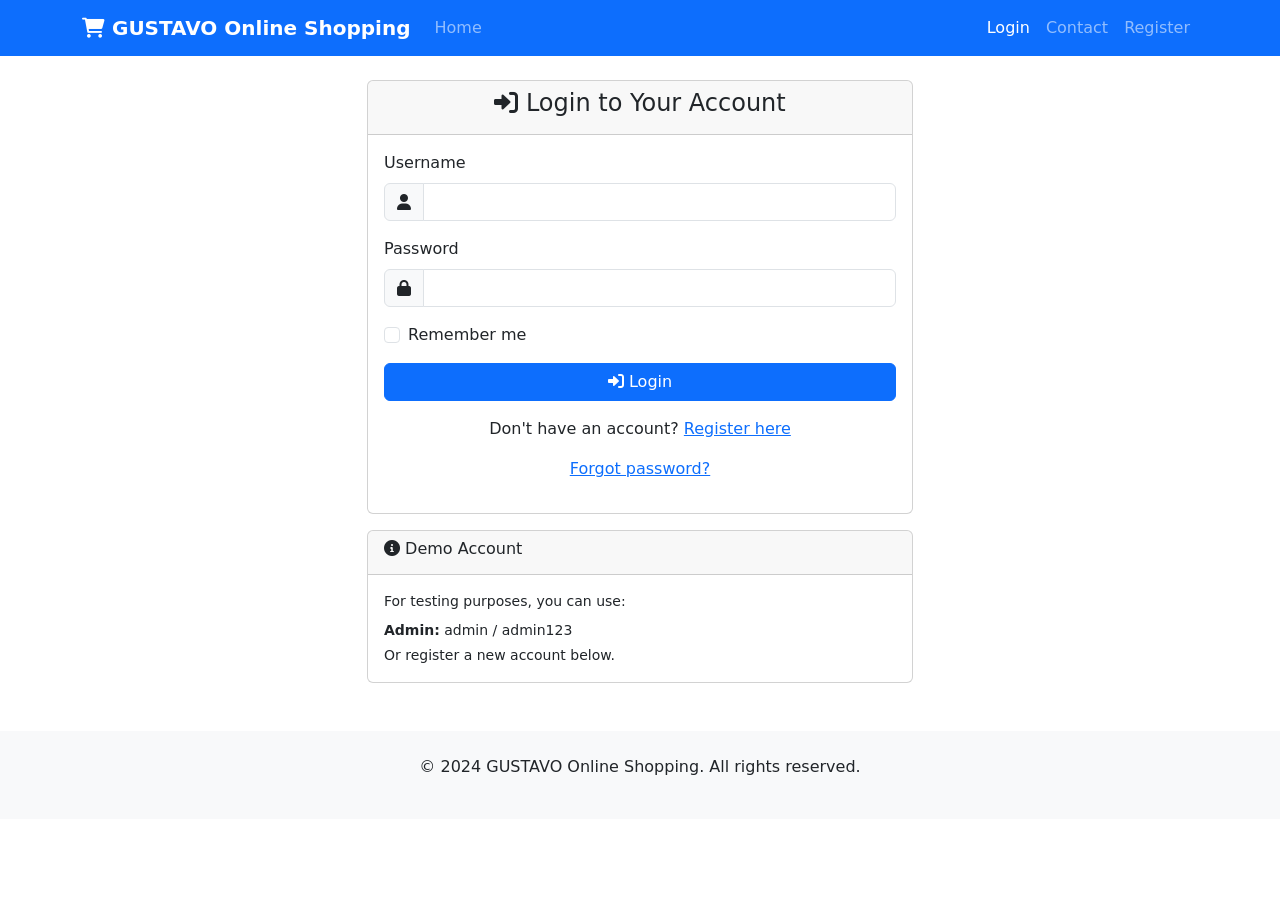
<file: login.html>
<!DOCTYPE html>
<html lang="en">
<head>
    <meta charset="UTF-8">
    <meta name="viewport" content="width=device-width, initial-scale=1.0">
    <title>Login - GUSTAVO Online Shopping</title>
    <link href="https://cdn.jsdelivr.net/npm/bootstrap@5.1.3/dist/css/bootstrap.min.css" rel="stylesheet">
    <link href="https://cdnjs.cloudflare.com/ajax/libs/font-awesome/6.0.0/css/all.min.css" rel="stylesheet">
    <link href="css/style.css" rel="stylesheet">
</head>
<body>
    <!-- Navigation -->
    <nav class="navbar navbar-expand-lg navbar-dark bg-primary">
        <div class="container">
            <a class="navbar-brand" href="index.html">
                <i class="fas fa-shopping-cart"></i> GUSTAVO Online Shopping
            </a>
            
            <button class="navbar-toggler" type="button" data-bs-toggle="collapse" data-bs-target="#navbarNav">
                <span class="navbar-toggler-icon"></span>
            </button>
            
            <div class="collapse navbar-collapse" id="navbarNav">
                <ul class="navbar-nav me-auto">
                    <li class="nav-item">
                        <a class="nav-link" href="index.html">Home</a>
                    </li>
                </ul>
                
                <ul class="navbar-nav">
                    <li class="nav-item">
                        <a class="nav-link active" href="login.html">Login</a>
                    </li>
                    <li class="nav-item" id="dashboardNavItem" style="display: none;">
                        <a class="nav-link" href="dashboard.html">Dashboard</a>
                    </li>
                    <li class="nav-item">
                        <a class="nav-link" href="contact.html">Contact</a>
                    </li>
                    <li class="nav-item">
                        <a class="nav-link" href="register.html">Register</a>
                    </li>
                </ul>
            </div>
        </div>
    </nav>

    <!-- Flash Messages -->
    <div class="container mt-3">
        <div id="flashMessages"></div>
    </div>

    <!-- Main Content -->
    <main class="container mt-4">
        <div class="row justify-content-center">
            <div class="col-md-6">
                <div class="card">
                    <div class="card-header text-center">
                        <h4><i class="fas fa-sign-in-alt"></i> Login to Your Account</h4>
                    </div>
                    <div class="card-body">
                        <form id="loginForm" onsubmit="handleLogin(event)">
                            <div class="mb-3">
                                <label for="username" class="form-label">Username</label>
                                <div class="input-group">
                                    <span class="input-group-text"><i class="fas fa-user"></i></span>
                                    <input type="text" class="form-control" id="username" name="username" required>
                                </div>
                                <div class="invalid-feedback" id="usernameError"></div>
                            </div>
                            
                            <div class="mb-3">
                                <label for="password" class="form-label">Password</label>
                                <div class="input-group">
                                    <span class="input-group-text"><i class="fas fa-lock"></i></span>
                                    <input type="password" class="form-control" id="password" name="password" required>
                                </div>
                                <div class="invalid-feedback" id="passwordError"></div>
                            </div>
                            
                            <div class="mb-3 form-check">
                                <input type="checkbox" class="form-check-input" id="rememberMe">
                                <label class="form-check-label" for="rememberMe">Remember me</label>
                            </div>
                            
                            <div class="d-grid">
                                <button type="submit" class="btn btn-primary" id="loginBtn">
                                    <i class="fas fa-sign-in-alt"></i> Login
                                </button>
                            </div>
                        </form>
                        
                        <div class="text-center mt-3">
                            <p>Don't have an account? <a href="register.html">Register here</a></p>
                            <p><a href="#" onclick="showForgotPassword()">Forgot password?</a></p>
                        </div>
                    </div>
                </div>
                
                <!-- Demo Account Info -->
                <div class="card mt-3">
                    <div class="card-header">
                        <h6><i class="fas fa-info-circle"></i> Demo Account</h6>
                    </div>
                    <div class="card-body">
                        <p class="small mb-2">For testing purposes, you can use:</p>
                        <p class="small mb-1"><strong>Admin:</strong> admin / admin123</p>
                        <p class="small mb-0">Or register a new account below.</p>
                    </div>
                </div>
            </div>
        </div>
    </main>

    <!-- Footer -->
    <footer class="bg-light mt-5 py-4">
        <div class="container text-center">
            <p>&copy; 2024 GUSTAVO Online Shopping. All rights reserved.</p>
        </div>
    </footer>

    <!-- Scripts -->
    <script src="https://cdn.jsdelivr.net/npm/bootstrap@5.1.3/dist/js/bootstrap.bundle.min.js"></script>
    <script src="js/auth.js"></script>
    <script src="js/cart.js"></script>
    <script src="js/messages.js"></script>
    <script>
        // Handle login form submission
        function handleLogin(event) {
            event.preventDefault();
            
            const username = document.getElementById('username').value.trim();
            const password = document.getElementById('password').value;
            const loginBtn = document.getElementById('loginBtn');
            
            // Clear previous errors
            clearErrors();
            
            // Validate form
            let isValid = true;
            
            if (!username) {
                showError('usernameError', 'Username is required');
                isValid = false;
            }
            
            if (!password) {
                showError('passwordError', 'Password is required');
                isValid = false;
            }
            
            if (!isValid) return;
            
            // Show loading state
            loginBtn.innerHTML = '<span class="loading-spinner"></span> Logging in...';
            loginBtn.disabled = true;
            
            // Attempt login
            setTimeout(() => {
                const result = window.auth.login(username, password);
                
                if (result.success) {
                    window.auth.flashMessage('Login successful!', 'success');
                    
                    // Redirect based on user role
                    setTimeout(() => {
                        if (result.user.is_admin) {
                            window.location.href = 'dashboard.html';
                        } else {
                            window.location.href = 'dashboard.html';
                        }
                    }, 1500);
                } else {
                    showError('passwordError', result.message);
                    loginBtn.innerHTML = '<i class="fas fa-sign-in-alt"></i> Login';
                    loginBtn.disabled = false;
                }
            }, 1000);
        }
        
        // Show error message
        function showError(elementId, message) {
            const errorElement = document.getElementById(elementId);
            const inputElement = errorElement.previousElementSibling.querySelector('input');
            
            errorElement.textContent = message;
            inputElement.classList.add('is-invalid');
        }
        
        // Clear all error messages
        function clearErrors() {
            const errorElements = document.querySelectorAll('.invalid-feedback');
            const inputElements = document.querySelectorAll('.is-invalid');
            
            errorElements.forEach(element => {
                element.textContent = '';
            });
            
            inputElements.forEach(element => {
                element.classList.remove('is-invalid');
            });
        }
        
        // Show forgot password (demo)
        function showForgotPassword() {
            window.auth.flashMessage('Password reset feature coming soon! For demo, use admin/admin123', 'info');
        }
        
        // Check if user is already logged in
        document.addEventListener('DOMContentLoaded', function() {
            if (window.auth.isLoggedIn()) {
                window.auth.flashMessage('You are already logged in!', 'info');
                setTimeout(() => {
                    window.location.href = 'dashboard.html';
                }, 1500);
            }
        });
    </script>
</body>
</html>
</file>
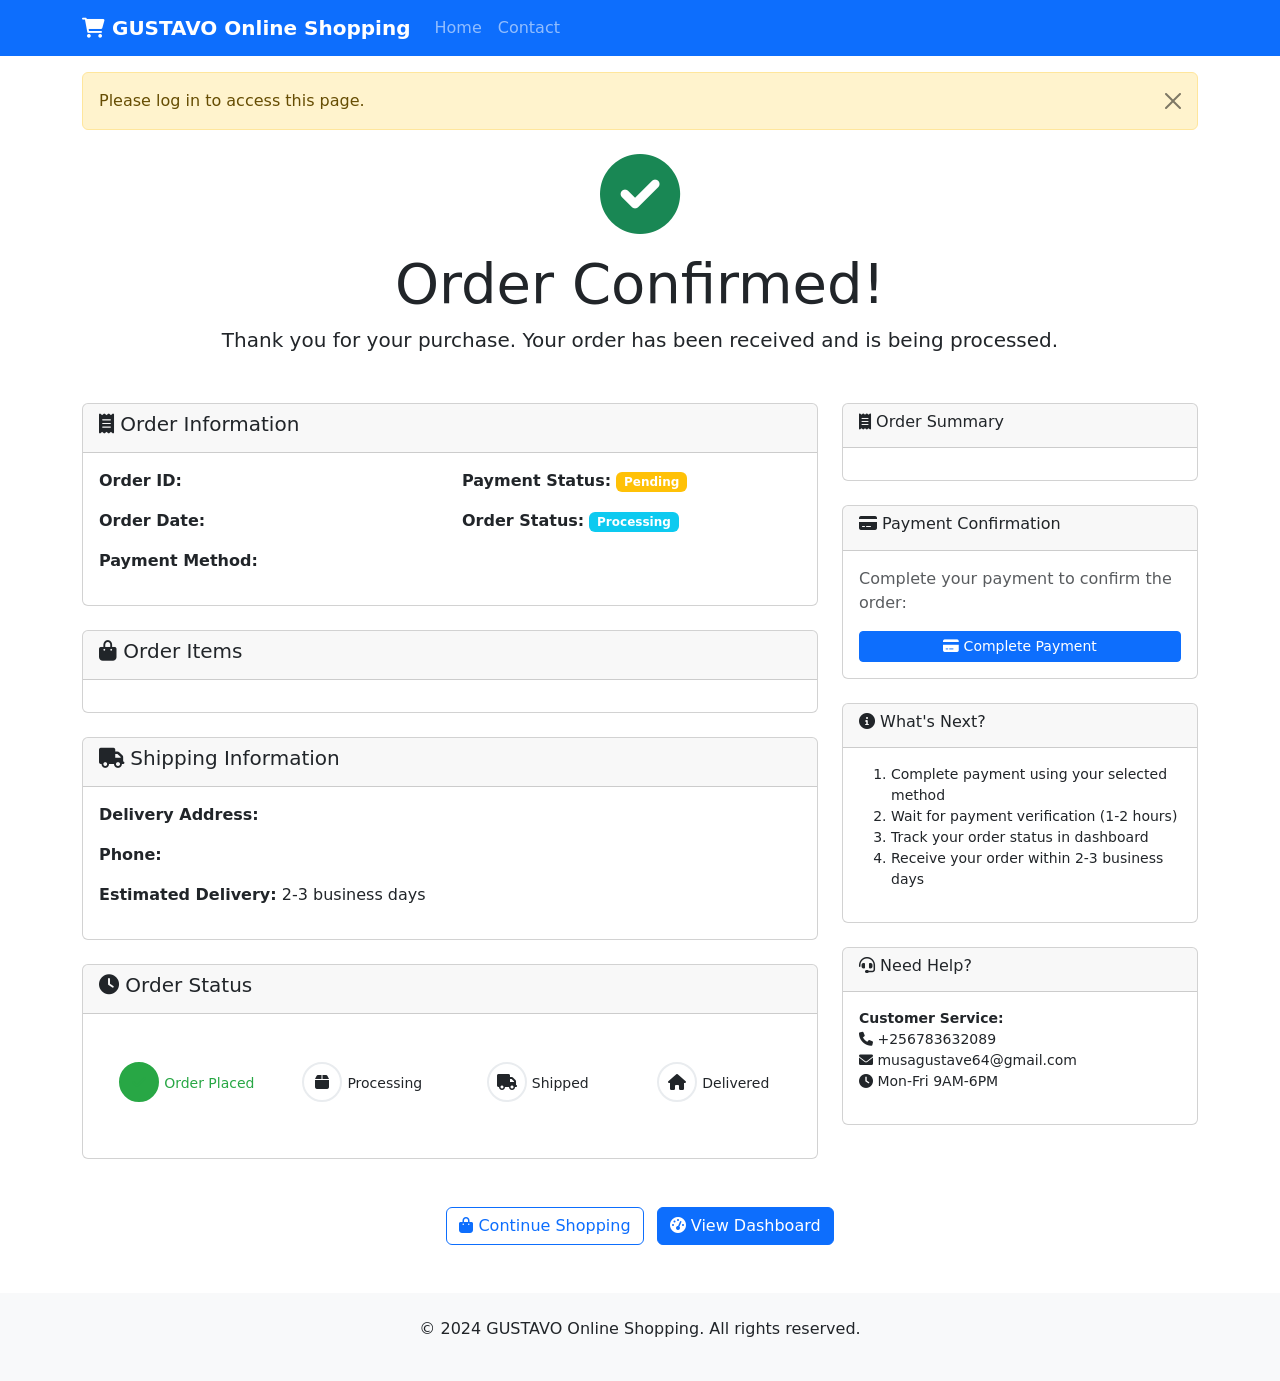
<file: order-confirmation.html>
<!DOCTYPE html>
<html lang="en">
<head>
    <meta charset="UTF-8">
    <meta name="viewport" content="width=device-width, initial-scale=1.0">
    <title>Order Confirmation - GUSTAVO Online Shopping</title>
    <link href="https://cdn.jsdelivr.net/npm/bootstrap@5.1.3/dist/css/bootstrap.min.css" rel="stylesheet">
    <link href="https://cdnjs.cloudflare.com/ajax/libs/font-awesome/6.0.0/css/all.min.css" rel="stylesheet">
    <link href="css/style.css" rel="stylesheet">
</head>
<body>
    <!-- Navigation -->
    <nav class="navbar navbar-expand-lg navbar-dark bg-primary">
        <div class="container">
            <a class="navbar-brand" href="index.html">
                <i class="fas fa-shopping-cart"></i> GUSTAVO Online Shopping
            </a>
            
            <button class="navbar-toggler" type="button" data-bs-toggle="collapse" data-bs-target="#navbarNav">
                <span class="navbar-toggler-icon"></span>
            </button>
            
            <div class="collapse navbar-collapse" id="navbarNav">
                <ul class="navbar-nav me-auto">
                    <li class="nav-item">
                        <a class="nav-link" href="index.html">Home</a>
                    </li>
                    <li class="nav-item" id="dashboardNavItem" style="display: none;">
                        <a class="nav-link" href="dashboard.html">Dashboard</a>
                    </li>
                    <li class="nav-item">
                        <a class="nav-link" href="contact.html">Contact</a>
                    </li>
                </ul>
                
                <ul class="navbar-nav">
                    <li class="nav-item dropdown" id="userDropdown" style="display: none;">
                        <a class="nav-link dropdown-toggle" href="#" id="userDropdownLink" role="button" data-bs-toggle="dropdown">
                            <i class="fas fa-user"></i> <span id="usernameDisplay">User</span>
                        </a>
                        <ul class="dropdown-menu">
                            <li><a class="dropdown-item" href="dashboard.html">My Dashboard</a></li>
                            <li><hr class="dropdown-divider"></li>
                            <li><a class="dropdown-item" href="#" onclick="logout()">Logout</a></li>
                        </ul>
                    </li>
                </ul>
            </div>
        </div>
    </nav>

    <!-- Flash Messages -->
    <div class="container mt-3">
        <div id="flashMessages"></div>
    </div>

    <!-- Main Content -->
    <main class="container mt-4">
        <!-- Success Message -->
        <div class="text-center mb-5">
            <div class="success-icon mb-3">
                <i class="fas fa-check-circle fa-5x text-success"></i>
            </div>
            <h1 class="display-4">Order Confirmed!</h1>
            <p class="lead">Thank you for your purchase. Your order has been received and is being processed.</p>
        </div>

        <!-- Order Details -->
        <div class="row">
            <div class="col-md-8">
                <!-- Order Information -->
                <div class="card mb-4">
                    <div class="card-header">
                        <h5><i class="fas fa-receipt"></i> Order Information</h5>
                    </div>
                    <div class="card-body">
                        <div class="row">
                            <div class="col-md-6">
                                <p><strong>Order ID:</strong> <span id="orderId"></span></p>
                                <p><strong>Order Date:</strong> <span id="orderDate"></span></p>
                                <p><strong>Payment Method:</strong> <span id="paymentMethod"></span></p>
                            </div>
                            <div class="col-md-6">
                                <p><strong>Payment Status:</strong> <span id="paymentStatus" class="badge bg-warning">Pending</span></p>
                                <p><strong>Order Status:</strong> <span id="orderStatus" class="badge bg-info">Processing</span></p>
                            </div>
                        </div>
                    </div>
                </div>

                <!-- Order Items -->
                <div class="card mb-4">
                    <div class="card-header">
                        <h5><i class="fas fa-shopping-bag"></i> Order Items</h5>
                    </div>
                    <div class="card-body">
                        <div id="orderItems">
                            <!-- Order items will be populated by JavaScript -->
                        </div>
                    </div>
                </div>

                <!-- Shipping Information -->
                <div class="card mb-4">
                    <div class="card-header">
                        <h5><i class="fas fa-truck"></i> Shipping Information</h5>
                    </div>
                    <div class="card-body">
                        <p><strong>Delivery Address:</strong> <span id="shippingAddress"></span></p>
                        <p><strong>Phone:</strong> <span id="shippingPhone"></span></p>
                        <p><strong>Estimated Delivery:</strong> 2-3 business days</p>
                    </div>
                </div>

                <!-- Order Status Timeline -->
                <div class="card mb-4">
                    <div class="card-header">
                        <h5><i class="fas fa-clock"></i> Order Status</h5>
                    </div>
                    <div class="card-body">
                        <div class="order-status-flow">
                            <div class="status-step active">
                                <div class="status-circle">
                                    <i class="fas fa-check"></i>
                                </div>
                                <small>Order Placed</small>
                            </div>
                            <div class="status-step">
                                <div class="status-circle">
                                    <i class="fas fa-box"></i>
                                </div>
                                <small>Processing</small>
                            </div>
                            <div class="status-step">
                                <div class="status-circle">
                                    <i class="fas fa-truck"></i>
                                </div>
                                <small>Shipped</small>
                            </div>
                            <div class="status-step">
                                <div class="status-circle">
                                    <i class="fas fa-home"></i>
                                </div>
                                <small>Delivered</small>
                            </div>
                        </div>
                    </div>
                </div>
            </div>

            <div class="col-md-4">
                <!-- Order Summary -->
                <div class="card mb-4">
                    <div class="card-header">
                        <h6><i class="fas fa-receipt"></i> Order Summary</h6>
                    </div>
                    <div class="card-body" id="orderSummary">
                        <!-- Order summary will be calculated by JavaScript -->
                    </div>
                </div>

                <!-- Payment Confirmation -->
                <div class="card mb-4">
                    <div class="card-header">
                        <h6><i class="fas fa-credit-card"></i> Payment Confirmation</h6>
                    </div>
                    <div class="card-body">
                        <p class="text-muted">Complete your payment to confirm the order:</p>
                        <a href="payment-confirmation.html" class="btn btn-primary btn-sm w-100">
                            <i class="fas fa-credit-card"></i> Complete Payment
                        </a>
                    </div>
                </div>

                <!-- Next Steps -->
                <div class="card mb-4">
                    <div class="card-header">
                        <h6><i class="fas fa-info-circle"></i> What's Next?</h6>
                    </div>
                    <div class="card-body">
                        <ol class="small">
                            <li>Complete payment using your selected method</li>
                            <li>Wait for payment verification (1-2 hours)</li>
                            <li>Track your order status in dashboard</li>
                            <li>Receive your order within 2-3 business days</li>
                        </ol>
                    </div>
                </div>

                <!-- Contact Support -->
                <div class="card">
                    <div class="card-header">
                        <h6><i class="fas fa-headset"></i> Need Help?</h6>
                    </div>
                    <div class="card-body">
                        <p class="small">
                            <strong>Customer Service:</strong><br>
                            <i class="fas fa-phone"></i> +256783632089<br>
                            <i class="fas fa-envelope"></i> musagustave64@gmail.com<br>
                            <i class="fas fa-clock"></i> Mon-Fri 9AM-6PM
                        </p>
                    </div>
                </div>
            </div>
        </div>

        <!-- Action Buttons -->
        <div class="text-center mt-4">
            <a href="index.html" class="btn btn-outline-primary me-2">
                <i class="fas fa-shopping-bag"></i> Continue Shopping
            </a>
            <a href="dashboard.html" class="btn btn-primary">
                <i class="fas fa-tachometer-alt"></i> View Dashboard
            </a>
        </div>
    </main>

    <!-- Footer -->
    <footer class="bg-light mt-5 py-4">
        <div class="container text-center">
            <p>&copy; 2024 GUSTAVO Online Shopping. All rights reserved.</p>
        </div>
    </footer>

    <!-- Scripts -->
    <script src="https://cdn.jsdelivr.net/npm/bootstrap@5.1.3/dist/js/bootstrap.bundle.min.js"></script>
    <script src="js/auth.js"></script>
    <script src="js/products.js"></script>
    <script src="js/cart.js"></script>
    <script src="js/messages.js"></script>
    <script>
        // Load order details
        function loadOrderDetails() {
            const urlParams = new URLSearchParams(window.location.search);
            const orderId = urlParams.get('orderId');
            
            if (!orderId) {
                // Try to get from localStorage
                const currentOrder = localStorage.getItem('currentOrder');
                if (currentOrder) {
                    const order = JSON.parse(currentOrder);
                    displayOrderDetails(order);
                } else {
                    window.auth.flashMessage('Order not found', 'error');
                    setTimeout(() => {
                        window.location.href = 'dashboard.html';
                    }, 2000);
                }
            } else {
                // Get order from orders storage
                const orders = JSON.parse(localStorage.getItem('orders')) || [];
                const order = orders.find(o => o.id === orderId);
                
                if (order) {
                    displayOrderDetails(order);
                } else {
                    window.auth.flashMessage('Order not found', 'error');
                    setTimeout(() => {
                        window.location.href = 'dashboard.html';
                    }, 2000);
                }
            }
        }
        
        // Display order details
        function displayOrderDetails(order) {
            // Order information
            document.getElementById('orderId').textContent = order.id;
            document.getElementById('orderDate').textContent = new Date(order.createdAt).toLocaleDateString();
            document.getElementById('paymentMethod').textContent = formatPaymentMethod(order.paymentMethod);
            
            // Payment and order status
            const paymentStatusElement = document.getElementById('paymentStatus');
            const orderStatusElement = document.getElementById('orderStatus');
            
            updateStatusBadge(paymentStatusElement, order.paymentStatus || 'Pending');
            updateStatusBadge(orderStatusElement, order.status || 'Processing');
            
            // Shipping information
            document.getElementById('shippingAddress').textContent = order.shippingAddress;
            document.getElementById('shippingPhone').textContent = order.shippingPhone;
            
            // Order items
            displayOrderItems(order.items);
            
            // Order summary
            displayOrderSummary(order);
            
            // Update status timeline
            updateStatusTimeline(order.status || 'Processing');
        }
        
        // Format payment method
        function formatPaymentMethod(method) {
            const methods = {
                'mpesa': 'M-Pesa',
                'bank': 'Bank Transfer',
                'card': 'Credit/Debit Card'
            };
            return methods[method] || method;
        }
        
        // Update status badge
        function updateStatusBadge(element, status) {
            element.className = 'badge ';
            switch(status.toLowerCase()) {
                case 'pending':
                    element.className += 'bg-warning';
                    break;
                case 'approved':
                case 'completed':
                    element.className += 'bg-success';
                    break;
                case 'rejected':
                case 'cancelled':
                    element.className += 'bg-danger';
                    break;
                case 'processing':
                    element.className += 'bg-info';
                    break;
                case 'shipped':
                    element.className += 'bg-primary';
                    break;
                case 'delivered':
                    element.className += 'bg-success';
                    break;
                default:
                    element.className += 'bg-secondary';
            }
            element.textContent = status;
        }
        
        // Display order items
        function displayOrderItems(items) {
            const orderItemsContainer = document.getElementById('orderItems');
            
            if (!items || items.length === 0) {
                orderItemsContainer.innerHTML = '<p class="text-muted">No items found</p>';
                return;
            }
            
            let itemsHtml = '';
            items.forEach(item => {
                const product = item.product;
                itemsHtml += `
                    <div class="d-flex justify-content-between align-items-center mb-3 pb-3 border-bottom">
                        <div class="d-flex align-items-center">
                            <img src="${product.image}" alt="${product.name}" class="me-3" style="width: 60px; height: 60px; object-fit: cover; border-radius: 8px;">
                            <div>
                                <h6 class="mb-1">${product.name}</h6>
                                <small class="text-muted">Qty: ${item.quantity} × ${window.products.formatPrice(product.price)}</small>
                            </div>
                        </div>
                        <strong>${window.products.formatPrice(item.totalPrice)}</strong>
                    </div>
                `;
            });
            
            orderItemsContainer.innerHTML = itemsHtml;
        }
        
        // Display order summary
        function displayOrderSummary(order) {
            const orderSummaryContainer = document.getElementById('orderSummary');
            
            let summaryHtml = `
                <div class="d-flex justify-content-between mb-2">
                    <span>Subtotal:</span>
                    <span>${window.products.formatPrice(order.subtotal)}</span>
                </div>
            `;
            
            if (order.shipping > 0) {
                summaryHtml += `
                    <div class="d-flex justify-content-between mb-2">
                        <span>Shipping:</span>
                        <span>${window.products.formatPrice(order.shipping)}</span>
                    </div>
                `;
            } else {
                summaryHtml += `
                    <div class="d-flex justify-content-between mb-2">
                        <span>Shipping:</span>
                        <span class="text-success">FREE</span>
                    </div>
                `;
            }
            
            summaryHtml += `
                <hr>
                <div class="d-flex justify-content-between">
                    <strong>Total:</strong>
                    <strong class="text-primary">${window.products.formatPrice(order.total)}</strong>
                </div>
            `;
            
            orderSummaryContainer.innerHTML = summaryHtml;
        }
        
        // Update status timeline
        function updateStatusTimeline(status) {
            const steps = document.querySelectorAll('.status-step');
            const statusMap = {
                'pending': 0,
                'processing': 1,
                'shipped': 2,
                'delivered': 3
            };
            
            const currentStep = statusMap[status.toLowerCase()] || 0;
            
            steps.forEach((step, index) => {
                if (index <= currentStep) {
                    step.classList.add('active');
                }
            });
        }
        
        // Initialize page
        document.addEventListener('DOMContentLoaded', function() {
            // Check authentication
            if (!window.auth.requireAuth()) {
                return;
            }
            
            // Update UI
            window.auth.updateAuthUI();
            
            // Load order details
            loadOrderDetails();
        });
    </script>
</body>
</html>
</file>
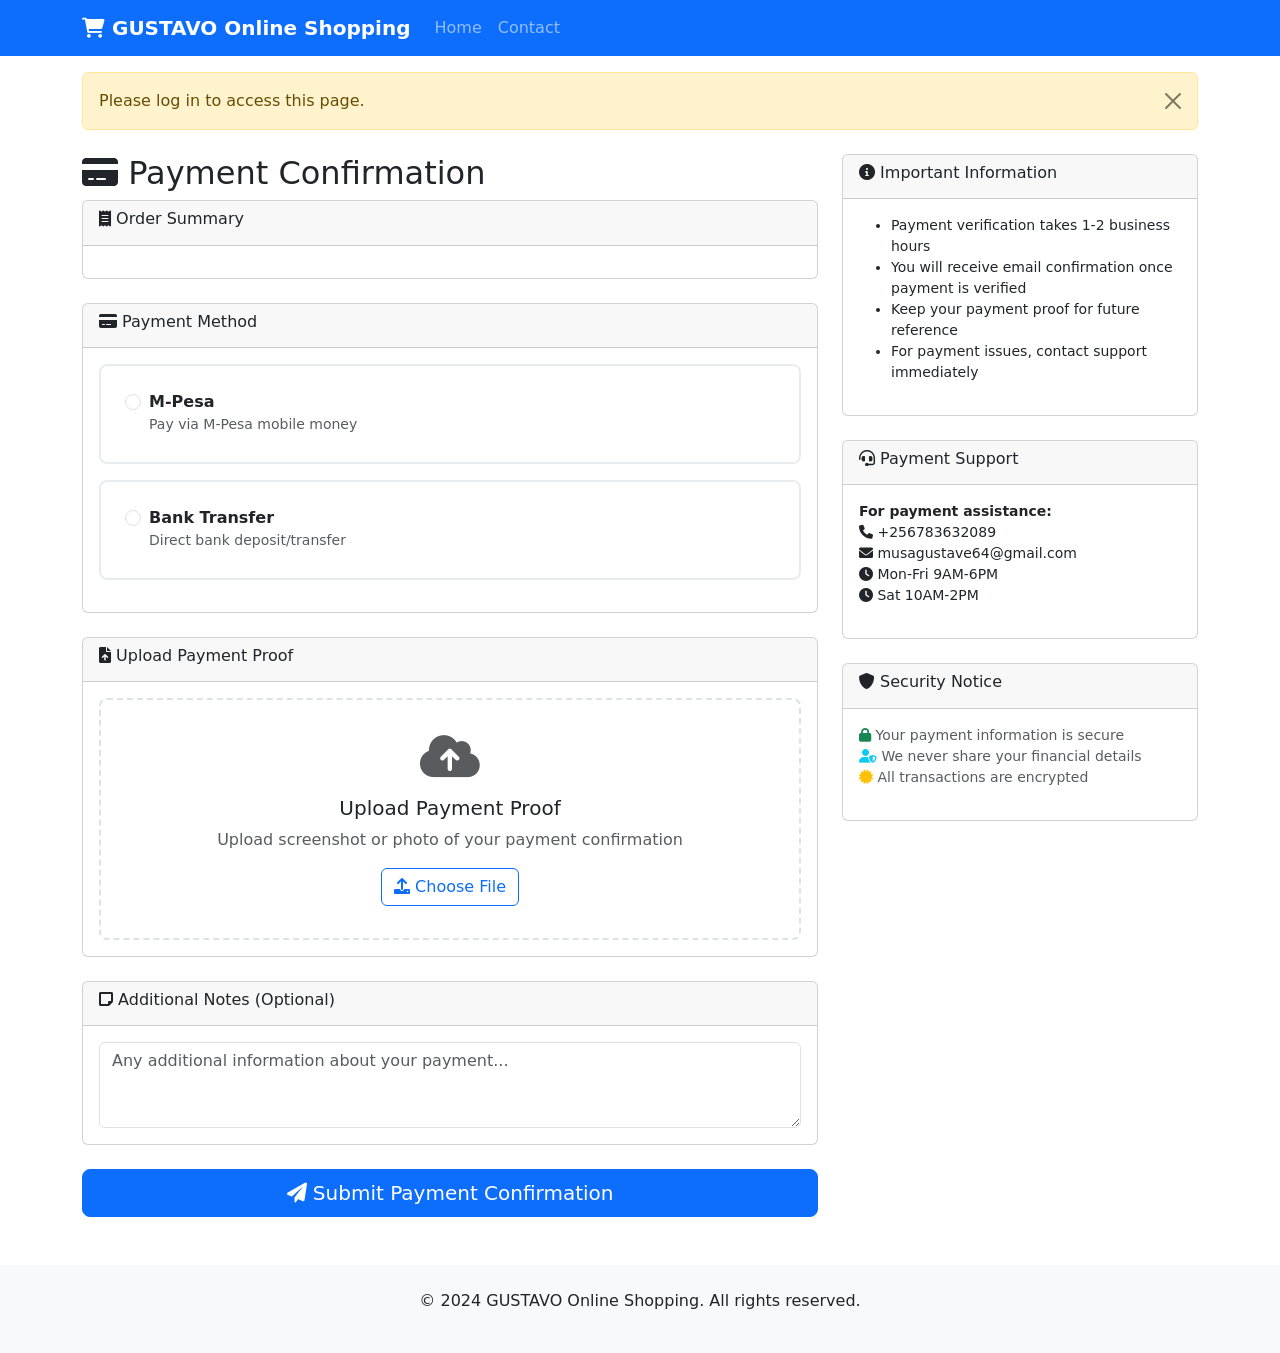
<file: payment-confirmation.html>
<!DOCTYPE html>
<html lang="en">
<head>
    <meta charset="UTF-8">
    <meta name="viewport" content="width=device-width, initial-scale=1.0">
    <title>Payment Confirmation - GUSTAVO Online Shopping</title>
    <link href="https://cdn.jsdelivr.net/npm/bootstrap@5.1.3/dist/css/bootstrap.min.css" rel="stylesheet">
    <link href="https://cdnjs.cloudflare.com/ajax/libs/font-awesome/6.0.0/css/all.min.css" rel="stylesheet">
    <link href="css/style.css" rel="stylesheet">
</head>
<body>
    <!-- Navigation -->
    <nav class="navbar navbar-expand-lg navbar-dark bg-primary">
        <div class="container">
            <a class="navbar-brand" href="index.html">
                <i class="fas fa-shopping-cart"></i> GUSTAVO Online Shopping
            </a>
            
            <button class="navbar-toggler" type="button" data-bs-toggle="collapse" data-bs-target="#navbarNav">
                <span class="navbar-toggler-icon"></span>
            </button>
            
            <div class="collapse navbar-collapse" id="navbarNav">
                <ul class="navbar-nav me-auto">
                    <li class="nav-item">
                        <a class="nav-link" href="index.html">Home</a>
                    </li>
                    <li class="nav-item" id="dashboardNavItem" style="display: none;">
                        <a class="nav-link" href="dashboard.html">Dashboard</a>
                    </li>
                    <li class="nav-item">
                        <a class="nav-link" href="contact.html">Contact</a>
                    </li>
                </ul>
                
                <ul class="navbar-nav">
                    <li class="nav-item dropdown" id="userDropdown" style="display: none;">
                        <a class="nav-link dropdown-toggle" href="#" id="userDropdownLink" role="button" data-bs-toggle="dropdown">
                            <i class="fas fa-user"></i> <span id="usernameDisplay">User</span>
                        </a>
                        <ul class="dropdown-menu">
                            <li><a class="dropdown-item" href="dashboard.html">My Dashboard</a></li>
                            <li><hr class="dropdown-divider"></li>
                            <li><a class="dropdown-item" href="#" onclick="logout()">Logout</a></li>
                        </ul>
                    </li>
                </ul>
            </div>
        </div>
    </nav>

    <!-- Flash Messages -->
    <div class="container mt-3">
        <div id="flashMessages"></div>
    </div>

    <!-- Main Content -->
    <main class="container mt-4">
        <div class="row">
            <div class="col-md-8">
                <h2><i class="fas fa-credit-card"></i> Payment Confirmation</h2>
                
                <!-- Order Summary -->
                <div class="card mb-4">
                    <div class="card-header">
                        <h6><i class="fas fa-receipt"></i> Order Summary</h6>
                    </div>
                    <div class="card-body" id="orderSummary">
                        <!-- Order summary will be populated by JavaScript -->
                    </div>
                </div>

                <!-- Payment Form -->
                <form id="paymentForm" onsubmit="handlePaymentConfirmation(event)">
                    <!-- Payment Method Selection -->
                    <div class="card mb-4">
                        <div class="card-header">
                            <h6><i class="fas fa-credit-card"></i> Payment Method</h6>
                        </div>
                        <div class="card-body">
                            <div class="payment-option" onclick="selectPaymentMethod('mpesa')">
                                <div class="form-check">
                                    <input class="form-check-input" type="radio" name="paymentMethod" id="mpesa" value="mpesa" required>
                                    <label class="form-check-label" for="mpesa">
                                        <strong>M-Pesa</strong>
                                        <p class="text-muted small mb-0">Pay via M-Pesa mobile money</p>
                                    </label>
                                </div>
                            </div>
                            
                            <div class="payment-option" onclick="selectPaymentMethod('bank')">
                                <div class="form-check">
                                    <input class="form-check-input" type="radio" name="paymentMethod" id="bank" value="bank">
                                    <label class="form-check-label" for="bank">
                                        <strong>Bank Transfer</strong>
                                        <p class="text-muted small mb-0">Direct bank deposit/transfer</p>
                                    </label>
                                </div>
                            </div>
                        </div>
                    </div>

                    <!-- M-Pesa Payment Details -->
                    <div class="card mb-4" id="mpesaDetails" style="display: none;">
                        <div class="card-header">
                            <h6><i class="fas fa-mobile-alt"></i> M-Pesa Payment Details</h6>
                        </div>
                        <div class="card-body">
                            <div class="alert alert-info">
                                <h6>M-Pesa Payment Instructions:</h6>
                                <ol class="mb-0">
                                    <li>Go to M-Pesa menu on your phone</li>
                                    <li>Select "Lipa na M-Pesa"</li>
                                    <li>Select "Pay Bill"</li>
                                    <li>Enter Business Number: <strong>123456</strong></li>
                                    <li>Enter Account Number: <strong id="mpesaAccountNumber">ORDER_ID</strong></li>
                                    <li>Enter the amount and confirm</li>
                                </ol>
                            </div>
                            
                            <div class="row">
                                <div class="col-md-6 mb-3">
                                    <label for="mpesaPhone" class="form-label">M-Pesa Phone Number</label>
                                    <input type="tel" class="form-control" id="mpesaPhone" placeholder="+256783632089" required>
                                </div>
                                <div class="col-md-6 mb-3">
                                    <label for="mpesaTransactionId" class="form-label">Transaction ID</label>
                                    <input type="text" class="form-control" id="mpesaTransactionId" placeholder="XYZ123ABC" required>
                                </div>
                            </div>
                        </div>
                    </div>

                    <!-- Bank Transfer Details -->
                    <div class="card mb-4" id="bankDetails" style="display: none;">
                        <div class="card-header">
                            <h6><i class="fas fa-university"></i> Bank Transfer Details</h6>
                        </div>
                        <div class="card-body">
                            <div class="alert alert-info">
                                <h6>Bank Transfer Instructions:</h6>
                                <p class="mb-2"><strong>Bank:</strong> Kenya Commercial Bank (KCB)</p>
                                <p class="mb-2"><strong>Account Name:</strong> ShopHub Kenya Ltd</p>
                                <p class="mb-2"><strong>Account Number:</strong> 1234567890</p>
                                <p class="mb-0"><strong>Branch:</strong> Nairobi Branch</p>
                            </div>
                            
                            <div class="row">
                                <div class="col-md-6 mb-3">
                                    <label for="bankAccountName" class="form-label">Account Holder Name</label>
                                    <input type="text" class="form-control" id="bankAccountName" required>
                                </div>
                                <div class="col-md-6 mb-3">
                                    <label for="bankTransactionId" class="form-label">Transaction/Reference Number</label>
                                    <input type="text" class="form-control" id="bankTransactionId" placeholder="BANK123XYZ" required>
                                </div>
                            </div>
                        </div>
                    </div>

                    <!-- Payment Proof Upload -->
                    <div class="card mb-4">
                        <div class="card-header">
                            <h6><i class="fas fa-file-upload"></i> Upload Payment Proof</h6>
                        </div>
                        <div class="card-body">
                            <div class="upload-area" id="uploadArea">
                                <i class="fas fa-cloud-upload-alt fa-3x text-muted mb-3"></i>
                                <h5>Upload Payment Proof</h5>
                                <p class="text-muted">Upload screenshot or photo of your payment confirmation</p>
                                <input type="file" id="paymentProof" class="d-none" accept="image/*,.pdf" onchange="handleFileSelect(event)">
                                <button type="button" class="btn btn-outline-primary" onclick="document.getElementById('paymentProof').click()">
                                    <i class="fas fa-upload"></i> Choose File
                                </button>
                            </div>
                            <div id="fileInfo" class="mt-3" style="display: none;">
                                <div class="alert alert-success">
                                    <i class="fas fa-check-circle"></i> <span id="fileName"></span>
                                    <button type="button" class="btn btn-sm btn-link text-danger float-end" onclick="removeFile()">Remove</button>
                                </div>
                            </div>
                        </div>
                    </div>

                    <!-- Additional Notes -->
                    <div class="card mb-4">
                        <div class="card-header">
                            <h6><i class="fas fa-sticky-note"></i> Additional Notes (Optional)</h6>
                        </div>
                        <div class="card-body">
                            <textarea class="form-control" id="paymentNotes" rows="3" placeholder="Any additional information about your payment..."></textarea>
                        </div>
                    </div>

                    <!-- Submit Button -->
                    <div class="d-grid">
                        <button type="submit" class="btn btn-primary btn-lg" id="submitPaymentBtn">
                            <i class="fas fa-paper-plane"></i> Submit Payment Confirmation
                        </button>
                    </div>
                </form>
            </div>

            <div class="col-md-4">
                <!-- Important Information -->
                <div class="card mb-4">
                    <div class="card-header">
                        <h6><i class="fas fa-info-circle"></i> Important Information</h6>
                    </div>
                    <div class="card-body">
                        <ul class="small">
                            <li>Payment verification takes 1-2 business hours</li>
                            <li>You will receive email confirmation once payment is verified</li>
                            <li>Keep your payment proof for future reference</li>
                            <li>For payment issues, contact support immediately</li>
                        </ul>
                    </div>
                </div>

                <!-- Contact Support -->
                <div class="card mb-4">
                    <div class="card-header">
                        <h6><i class="fas fa-headset"></i> Payment Support</h6>
                    </div>
                    <div class="card-body">
                        <p class="small">
                            <strong>For payment assistance:</strong><br>
                            <i class="fas fa-phone"></i> +256783632089<br>
                            <i class="fas fa-envelope"></i> musagustave64@gmail.com<br>
                            <i class="fas fa-clock"></i> Mon-Fri 9AM-6PM<br>
                            <i class="fas fa-clock"></i> Sat 10AM-2PM
                        </p>
                    </div>
                </div>

                <!-- Security Notice -->
                <div class="card">
                    <div class="card-header">
                        <h6><i class="fas fa-shield-alt"></i> Security Notice</h6>
                    </div>
                    <div class="card-body">
                        <p class="small text-muted">
                            <i class="fas fa-lock text-success"></i> Your payment information is secure<br>
                            <i class="fas fa-user-shield text-info"></i> We never share your financial details<br>
                            <i class="fas fa-certificate text-warning"></i> All transactions are encrypted
                        </p>
                    </div>
                </div>
            </div>
        </div>
    </main>

    <!-- Footer -->
    <footer class="bg-light mt-5 py-4">
        <div class="container text-center">
            <p>&copy; 2024 GUSTAVO Online Shopping. All rights reserved.</p>
        </div>
    </footer>

    <!-- Scripts -->
    <script src="https://cdn.jsdelivr.net/npm/bootstrap@5.1.3/dist/js/bootstrap.bundle.min.js"></script>
    <script src="js/auth.js"></script>
    <script src="js/products.js"></script>
    <script src="js/cart.js"></script>
    <script src="js/messages.js"></script>
    <script>
        let currentOrder = null;
        let selectedFile = null;

        // Select payment method
        function selectPaymentMethod(method) {
            document.querySelectorAll('.payment-option').forEach(option => {
                option.classList.remove('selected');
            });
            
            const selectedOption = document.querySelector(`input[value="${method}"]`).closest('.payment-option');
            selectedOption.classList.add('selected');
            document.getElementById(method).checked = true;
            
            // Show/hide payment details
            document.getElementById('mpesaDetails').style.display = method === 'mpesa' ? 'block' : 'none';
            document.getElementById('bankDetails').style.display = method === 'bank' ? 'block' : 'none';
        }

        // Handle file selection
        function handleFileSelect(event) {
            const file = event.target.files[0];
            if (file) {
                // Check file size (max 5MB)
                if (file.size > 5 * 1024 * 1024) {
                    window.auth.flashMessage('File size must be less than 5MB', 'error');
                    event.target.value = '';
                    return;
                }
                
                // Check file type
                const allowedTypes = ['image/jpeg', 'image/png', 'image/gif', 'application/pdf'];
                if (!allowedTypes.includes(file.type)) {
                    window.auth.flashMessage('Only images (JPG, PNG, GIF) and PDF files are allowed', 'error');
                    event.target.value = '';
                    return;
                }
                
                selectedFile = file;
                document.getElementById('fileName').textContent = file.name;
                document.getElementById('fileInfo').style.display = 'block';
                document.getElementById('uploadArea').style.display = 'none';
            }
        }

        // Remove selected file
        function removeFile() {
            selectedFile = null;
            document.getElementById('paymentProof').value = '';
            document.getElementById('fileInfo').style.display = 'none';
            document.getElementById('uploadArea').style.display = 'block';
        }

        // Load order details
        function loadOrderDetails() {
            const urlParams = new URLSearchParams(window.location.search);
            const orderId = urlParams.get('orderId');
            
            if (!orderId) {
                // Try to get from localStorage
                const savedOrder = localStorage.getItem('currentOrder');
                if (savedOrder) {
                    currentOrder = JSON.parse(savedOrder);
                    displayOrderSummary(currentOrder);
                } else {
                    window.auth.flashMessage('Order not found', 'error');
                    setTimeout(() => {
                        window.location.href = 'dashboard.html';
                    }, 2000);
                }
            } else {
                // Get order from orders storage
                const orders = JSON.parse(localStorage.getItem('orders')) || [];
                const order = orders.find(o => o.id === orderId);
                
                if (order) {
                    currentOrder = order;
                    displayOrderSummary(order);
                } else {
                    window.auth.flashMessage('Order not found', 'error');
                    setTimeout(() => {
                        window.location.href = 'dashboard.html';
                    }, 2000);
                }
            }
        }

        // Display order summary
        function displayOrderSummary(order) {
            const orderSummaryContainer = document.getElementById('orderSummary');
            
            // Update M-Pesa account number
            document.getElementById('mpesaAccountNumber').textContent = order.id;
            
            let summaryHtml = `
                <div class="d-flex justify-content-between align-items-center mb-3">
                    <div>
                        <h6 class="mb-1">Order ID: ${order.id}</h6>
                        <small class="text-muted">Order Date: ${new Date(order.createdAt).toLocaleDateString()}</small>
                    </div>
                    <span class="badge bg-warning">Payment Pending</span>
                </div>
                <hr>
            `;
            
            order.items.forEach(item => {
                summaryHtml += `
                    <div class="d-flex justify-content-between align-items-center mb-2">
                        <div>
                            <h6 class="mb-1">${item.product.name}</h6>
                            <small class="text-muted">Qty: ${item.quantity}</small>
                        </div>
                        <strong>${window.products.formatPrice(item.totalPrice)}</strong>
                    </div>
                `;
            });
            
            summaryHtml += `
                <hr>
                <div class="d-flex justify-content-between">
                    <strong>Total Amount:</strong>
                    <strong class="text-primary">${window.products.formatPrice(order.total)}</strong>
                </div>
            `;
            
            orderSummaryContainer.innerHTML = summaryHtml;
        }

        // Handle payment confirmation submission
        function handlePaymentConfirmation(event) {
            event.preventDefault();
            
            if (!currentOrder) {
                window.auth.flashMessage('Order not found', 'error');
                return;
            }
            
            const paymentMethod = document.querySelector('input[name="paymentMethod"]:checked');
            if (!paymentMethod) {
                window.auth.flashMessage('Please select a payment method', 'error');
                return;
            }
            
            const submitBtn = document.getElementById('submitPaymentBtn');
            submitBtn.innerHTML = '<span class="loading-spinner"></span> Submitting...';
            submitBtn.disabled = true;
            
            // Prepare payment confirmation data
            const paymentData = {
                orderId: currentOrder.id,
                paymentMethod: paymentMethod.value,
                paymentNotes: document.getElementById('paymentNotes').value,
                submittedAt: new Date().toISOString()
            };
            
            // Add payment method specific details
            if (paymentMethod.value === 'mpesa') {
                paymentData.phoneNumber = document.getElementById('mpesaPhone').value;
                paymentData.transactionId = document.getElementById('mpesaTransactionId').value;
            } else if (paymentMethod.value === 'bank') {
                paymentData.accountName = document.getElementById('bankAccountName').value;
                paymentData.transactionId = document.getElementById('bankTransactionId').value;
            }
            
            // Simulate payment confirmation processing
            setTimeout(() => {
                // Save payment confirmation
                const paymentConfirmations = JSON.parse(localStorage.getItem('paymentConfirmations')) || [];
                paymentConfirmations.push({
                    ...paymentData,
                    status: 'Pending',
                    verificationStatus: 'Pending'
                });
                localStorage.setItem('paymentConfirmations', JSON.stringify(paymentConfirmations));
                
                // Update order status
                const orders = JSON.parse(localStorage.getItem('orders')) || [];
                const orderIndex = orders.findIndex(o => o.id === currentOrder.id);
                if (orderIndex > -1) {
                    orders[orderIndex].paymentStatus = 'Submitted';
                    orders[orderIndex].status = 'Payment Submitted';
                    localStorage.setItem('orders', JSON.stringify(orders));
                }
                
                // Clear current order from localStorage
                localStorage.removeItem('currentOrder');
                
                window.auth.flashMessage('Payment confirmation submitted successfully! We will verify your payment shortly.', 'success');
                
                setTimeout(() => {
                    window.location.href = `order-confirmation.html?orderId=${currentOrder.id}`;
                }, 2000);
            }, 2000);
        }

        // Initialize page
        document.addEventListener('DOMContentLoaded', function() {
            // Check authentication
            if (!window.auth.requireAuth()) {
                return;
            }
            
            // Update UI
            window.auth.updateAuthUI();
            
            // Load order details
            loadOrderDetails();
        });
    </script>
</body>
</html>
</file>
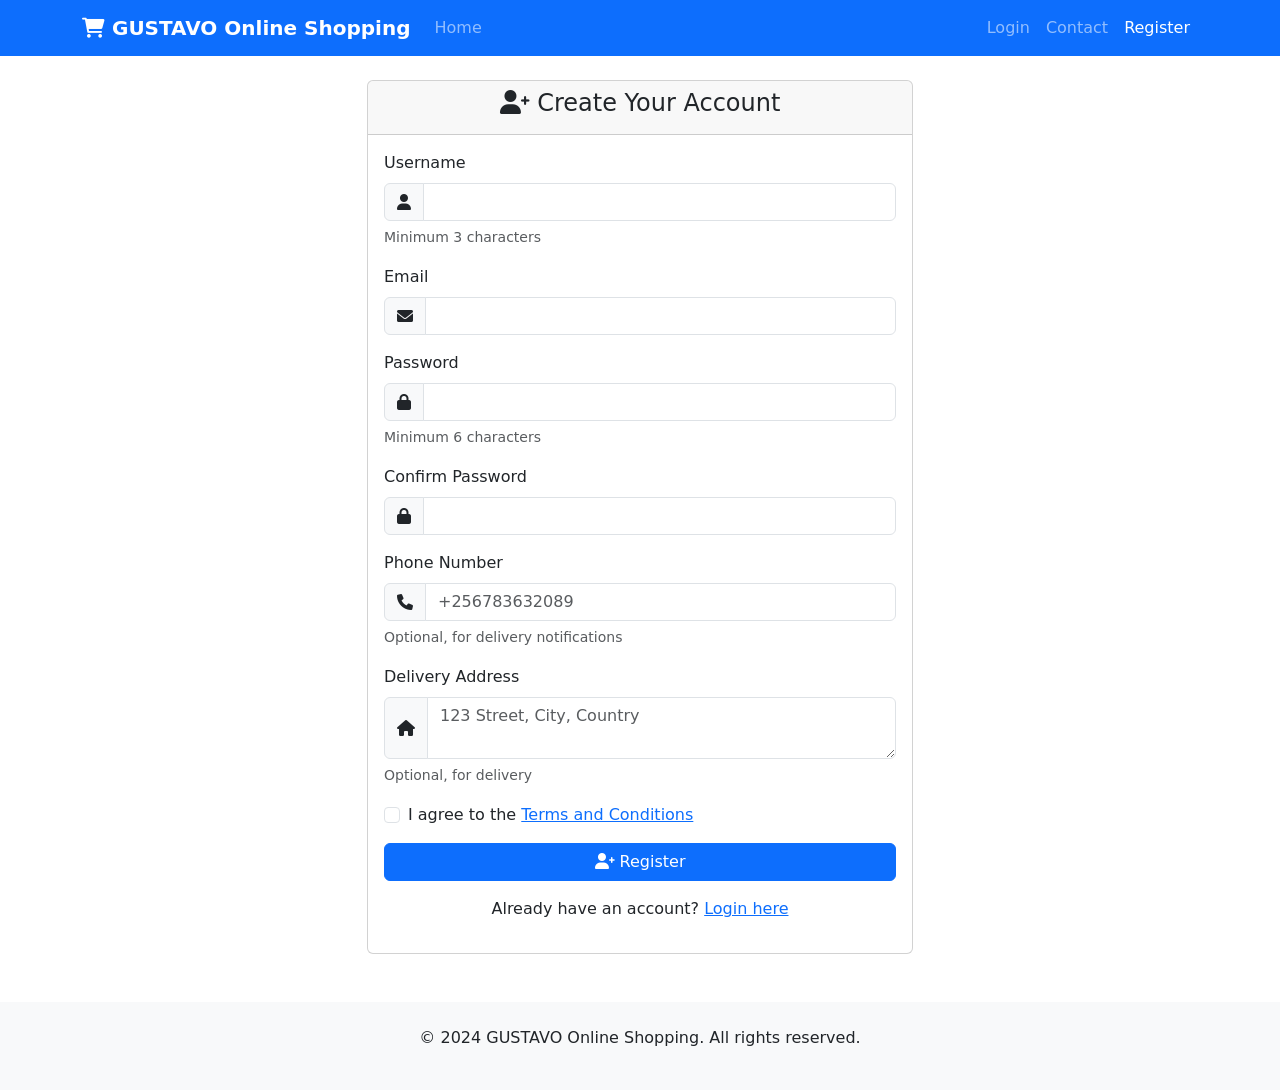
<file: register.html>
<!DOCTYPE html>
<html lang="en">
<head>
    <meta charset="UTF-8">
    <meta name="viewport" content="width=device-width, initial-scale=1.0">
    <title>Register - GUSTAVO Online Shopping</title>
    <link href="https://cdn.jsdelivr.net/npm/bootstrap@5.1.3/dist/css/bootstrap.min.css" rel="stylesheet">
    <link href="https://cdnjs.cloudflare.com/ajax/libs/font-awesome/6.0.0/css/all.min.css" rel="stylesheet">
    <link href="css/style.css" rel="stylesheet">
</head>
<body>
    <!-- Navigation -->
    <nav class="navbar navbar-expand-lg navbar-dark bg-primary">
        <div class="container">
            <a class="navbar-brand" href="index.html">
                <i class="fas fa-shopping-cart"></i> GUSTAVO Online Shopping
            </a>
            
            <button class="navbar-toggler" type="button" data-bs-toggle="collapse" data-bs-target="#navbarNav">
                <span class="navbar-toggler-icon"></span>
            </button>
            
            <div class="collapse navbar-collapse" id="navbarNav">
                <ul class="navbar-nav me-auto">
                    <li class="nav-item">
                        <a class="nav-link" href="index.html">Home</a>
                    </li>
                </ul>
                
                <ul class="navbar-nav">
                    <li class="nav-item">
                        <a class="nav-link" href="login.html">Login</a>
                    </li>
                    <li class="nav-item" id="dashboardNavItem" style="display: none;">
                        <a class="nav-link" href="dashboard.html">Dashboard</a>
                    </li>
                    <li class="nav-item">
                        <a class="nav-link" href="contact.html">Contact</a>
                    </li>
                    <li class="nav-item">
                        <a class="nav-link active" href="register.html">Register</a>
                    </li>
                </ul>
            </div>
        </div>
    </nav>

    <!-- Flash Messages -->
    <div class="container mt-3">
        <div id="flashMessages"></div>
    </div>

    <!-- Main Content -->
    <main class="container mt-4">
        <div class="row justify-content-center">
            <div class="col-md-6">
                <div class="card">
                    <div class="card-header text-center">
                        <h4><i class="fas fa-user-plus"></i> Create Your Account</h4>
                    </div>
                    <div class="card-body">
                        <form id="registerForm" onsubmit="handleRegister(event)">
                            <div class="mb-3">
                                <label for="username" class="form-label">Username</label>
                                <div class="input-group">
                                    <span class="input-group-text"><i class="fas fa-user"></i></span>
                                    <input type="text" class="form-control" id="username" name="username" required minlength="3">
                                </div>
                                <div class="invalid-feedback" id="usernameError"></div>
                                <small class="form-text text-muted">Minimum 3 characters</small>
                            </div>
                            
                            <div class="mb-3">
                                <label for="email" class="form-label">Email</label>
                                <div class="input-group">
                                    <span class="input-group-text"><i class="fas fa-envelope"></i></span>
                                    <input type="email" class="form-control" id="email" name="email" required>
                                </div>
                                <div class="invalid-feedback" id="emailError"></div>
                            </div>
                            
                            <div class="mb-3">
                                <label for="password" class="form-label">Password</label>
                                <div class="input-group">
                                    <span class="input-group-text"><i class="fas fa-lock"></i></span>
                                    <input type="password" class="form-control" id="password" name="password" required minlength="6">
                                </div>
                                <div class="invalid-feedback" id="passwordError"></div>
                                <small class="form-text text-muted">Minimum 6 characters</small>
                            </div>
                            
                            <div class="mb-3">
                                <label for="confirmPassword" class="form-label">Confirm Password</label>
                                <div class="input-group">
                                    <span class="input-group-text"><i class="fas fa-lock"></i></span>
                                    <input type="password" class="form-control" id="confirmPassword" name="confirmPassword" required>
                                </div>
                                <div class="invalid-feedback" id="confirmPasswordError"></div>
                            </div>
                            
                            <div class="mb-3">
                                <label for="phone" class="form-label">Phone Number</label>
                                <div class="input-group">
                                    <span class="input-group-text"><i class="fas fa-phone"></i></span>
                                    <input type="tel" class="form-control" id="phone" name="phone" placeholder="+256783632089">
                                </div>
                                <div class="invalid-feedback" id="phoneError"></div>
                                <small class="form-text text-muted">Optional, for delivery notifications</small>
                            </div>
                            
                            <div class="mb-3">
                                <label for="address" class="form-label">Delivery Address</label>
                                <div class="input-group">
                                    <span class="input-group-text"><i class="fas fa-home"></i></span>
                                    <textarea class="form-control" id="address" name="address" rows="2" placeholder="123 Street, City, Country"></textarea>
                                </div>
                                <div class="invalid-feedback" id="addressError"></div>
                                <small class="form-text text-muted">Optional, for delivery</small>
                            </div>
                            
                            <div class="mb-3 form-check">
                                <input type="checkbox" class="form-check-input" id="agreeTerms" required>
                                <label class="form-check-label" for="agreeTerms">
                                    I agree to the <a href="#" onclick="showTerms()">Terms and Conditions</a>
                                </label>
                                <div class="invalid-feedback" id="termsError"></div>
                            </div>
                            
                            <div class="d-grid">
                                <button type="submit" class="btn btn-primary" id="registerBtn">
                                    <i class="fas fa-user-plus"></i> Register
                                </button>
                            </div>
                        </form>
                        
                        <div class="text-center mt-3">
                            <p>Already have an account? <a href="login.html">Login here</a></p>
                        </div>
                    </div>
                </div>
            </div>
        </div>
    </main>

    <!-- Footer -->
    <footer class="bg-light mt-5 py-4">
        <div class="container text-center">
            <p>&copy; 2024 GUSTAVO Online Shopping. All rights reserved.</p>
        </div>
    </footer>

    <!-- Scripts -->
    <script src="https://cdn.jsdelivr.net/npm/bootstrap@5.1.3/dist/js/bootstrap.bundle.min.js"></script>
    <script src="js/auth.js"></script>
    <script src="js/messages.js"></script>
    <script>
        // Handle registration form submission
        function handleRegister(event) {
            event.preventDefault();
            
            const formData = {
                username: document.getElementById('username').value.trim(),
                email: document.getElementById('email').value.trim(),
                password: document.getElementById('password').value,
                confirmPassword: document.getElementById('confirmPassword').value,
                phone: document.getElementById('phone').value.trim(),
                address: document.getElementById('address').value.trim()
            };
            
            const registerBtn = document.getElementById('registerBtn');
            
            // Clear previous errors
            clearErrors();
            
            // Validate form
            let isValid = validateRegistrationForm(formData);
            
            if (!isValid) return;
            
            // Show loading state
            registerBtn.innerHTML = '<span class="loading-spinner"></span> Creating Account...';
            registerBtn.disabled = true;
            
            // Attempt registration
            setTimeout(() => {
                const result = window.auth.register({
                    username: formData.username,
                    email: formData.email,
                    password: formData.password,
                    phone: formData.phone,
                    address: formData.address
                });
                
                if (result.success) {
                    window.auth.flashMessage(result.message, 'success');
                    
                    // Redirect to login after successful registration
                    setTimeout(() => {
                        window.location.href = 'login.html';
                    }, 2000);
                } else {
                    showError('usernameError', result.message);
                    registerBtn.innerHTML = '<i class="fas fa-user-plus"></i> Register';
                    registerBtn.disabled = false;
                }
            }, 1000);
        }
        
        // Validate registration form
        function validateRegistrationForm(data) {
            let isValid = true;
            
            // Username validation
            if (!data.username) {
                showError('usernameError', 'Username is required');
                isValid = false;
            } else if (data.username.length < 3) {
                showError('usernameError', 'Username must be at least 3 characters');
                isValid = false;
            }
            
            // Email validation
            if (!data.email) {
                showError('emailError', 'Email is required');
                isValid = false;
            } else if (!isValidEmail(data.email)) {
                showError('emailError', 'Please enter a valid email address');
                isValid = false;
            }
            
            // Password validation
            if (!data.password) {
                showError('passwordError', 'Password is required');
                isValid = false;
            } else if (data.password.length < 6) {
                showError('passwordError', 'Password must be at least 6 characters');
                isValid = false;
            }
            
            // Confirm password validation
            if (!data.confirmPassword) {
                showError('confirmPasswordError', 'Please confirm your password');
                isValid = false;
            } else if (data.password !== data.confirmPassword) {
                showError('confirmPasswordError', 'Passwords do not match');
                isValid = false;
            }
            
            // Phone validation (optional)
            if (data.phone && !isValidPhone(data.phone)) {
                showError('phoneError', 'Please enter a valid phone number');
                isValid = false;
            }
            
            // Terms validation
            if (!document.getElementById('agreeTerms').checked) {
                showError('termsError', 'You must agree to the terms and conditions');
                isValid = false;
            }
            
            return isValid;
        }
        
        // Email validation helper
        function isValidEmail(email) {
            return /^[^\s@]+@[^\s@]+\.[^\s@]+$/.test(email);
        }
        
        // Phone validation helper
        function isValidPhone(phone) {
            return /^[\d\s\-\+\(\)]+$/.test(phone) && phone.replace(/\D/g, '').length >= 10;
        }
        
        // Show error message
        function showError(elementId, message) {
            const errorElement = document.getElementById(elementId);
            const inputElement = errorElement.previousElementSibling.querySelector('input, textarea');
            
            errorElement.textContent = message;
            inputElement.classList.add('is-invalid');
        }
        
        // Clear all error messages
        function clearErrors() {
            const errorElements = document.querySelectorAll('.invalid-feedback');
            const inputElements = document.querySelectorAll('.is-invalid');
            
            errorElements.forEach(element => {
                element.textContent = '';
            });
            
            inputElements.forEach(element => {
                element.classList.remove('is-invalid');
            });
        }
        
        // Show terms and conditions (demo)
        function showTerms() {
            window.auth.flashMessage('Terms and Conditions: By using ShopHub, you agree to our terms of service and privacy policy.', 'info');
        }
        
        // Check if user is already logged in
        document.addEventListener('DOMContentLoaded', function() {
            if (window.auth.isLoggedIn()) {
                window.auth.flashMessage('You are already logged in!', 'info');
                setTimeout(() => {
                    window.location.href = 'dashboard.html';
                }, 1500);
            }
        });
        
        // Real-time validation
        document.getElementById('username').addEventListener('blur', function() {
            const username = this.value.trim();
            if (username && username.length < 3) {
                showError('usernameError', 'Username must be at least 3 characters');
            } else {
                this.classList.remove('is-invalid');
                document.getElementById('usernameError').textContent = '';
            }
        });
        
        document.getElementById('email').addEventListener('blur', function() {
            const email = this.value.trim();
            if (email && !isValidEmail(email)) {
                showError('emailError', 'Please enter a valid email address');
            } else {
                this.classList.remove('is-invalid');
                document.getElementById('emailError').textContent = '';
            }
        });
        
        document.getElementById('password').addEventListener('blur', function() {
            const password = this.value;
            if (password && password.length < 6) {
                showError('passwordError', 'Password must be at least 6 characters');
            } else {
                this.classList.remove('is-invalid');
                document.getElementById('passwordError').textContent = '';
            }
        });
        
        document.getElementById('confirmPassword').addEventListener('blur', function() {
            const password = document.getElementById('password').value;
            const confirmPassword = this.value;
            if (confirmPassword && password !== confirmPassword) {
                showError('confirmPasswordError', 'Passwords do not match');
            } else {
                this.classList.remove('is-invalid');
                document.getElementById('confirmPasswordError').textContent = '';
            }
        });
    </script>
</body>
</html>
</file>
<file: css/style.css>
/* Custom styles for ShopHub static website */

.navbar-brand {
    font-weight: bold;
}

.status-badge {
    font-size: 0.875rem;
    padding: 0.25rem 0.5rem;
}

.payment-option {
    border: 2px solid #e9ecef;
    border-radius: 8px;
    padding: 1.5rem;
    margin-bottom: 1rem;
    transition: all 0.3s ease;
}

.payment-option:hover {
    border-color: #007bff;
    box-shadow: 0 4px 8px rgba(0,0,0,0.1);
}

.payment-option.selected {
    border-color: #28a745;
    background-color: #f8fff9;
}

.notification-badge {
    position: absolute;
    top: -8px;
    right: -8px;
    background-color: #dc3545;
    color: white;
    border-radius: 50%;
    padding: 2px 6px;
    font-size: 0.75rem;
}

.order-status-flow {
    display: flex;
    justify-content: space-between;
    margin: 2rem 0;
}

.status-step {
    flex: 1;
    text-align: center;
    position: relative;
}

.status-step::after {
    content: '';
    position: absolute;
    top: 20px;
    right: -50%;
    width: 100%;
    height: 2px;
    background-color: #e9ecef;
    z-index: -1;
}

.status-step:last-child::after {
    display: none;
}

.status-step.active {
    color: #28a745;
}

.status-step.active .status-circle {
    background-color: #28a745;
    border-color: #28a745;
}

.status-circle {
    width: 40px;
    height: 40px;
    border-radius: 50%;
    border: 2px solid #e9ecef;
    background-color: white;
    display: inline-flex;
    align-items: center;
    justify-content: center;
    margin-bottom: 0.5rem;
}

/* Product card hover effects */
.card {
    transition: transform 0.2s ease-in-out, box-shadow 0.2s ease-in-out;
}

.card:hover {
    transform: translateY(-5px);
    box-shadow: 0 10px 20px rgba(0,0,0,0.1);
}

/* Cart item animations */
.cart-item {
    transition: all 0.3s ease;
}

.cart-item.removing {
    opacity: 0.5;
    transform: translateX(-100%);
}

/* Flash message animations */
.alert {
    animation: slideInDown 0.5s ease;
}

@keyframes slideInDown {
    from {
        transform: translateY(-100%);
        opacity: 0;
    }
    to {
        transform: translateY(0);
        opacity: 1;
    }
}

/* Loading spinner */
.loading-spinner {
    display: inline-block;
    width: 20px;
    height: 20px;
    border: 3px solid #f3f3f3;
    border-top: 3px solid #007bff;
    border-radius: 50%;
    animation: spin 1s linear infinite;
}

@keyframes spin {
    0% { transform: rotate(0deg); }
    100% { transform: rotate(360deg); }
}

/* Custom button styles */
.btn-cart {
    position: relative;
    overflow: hidden;
}

.btn-cart::after {
    content: '';
    position: absolute;
    top: 50%;
    left: 50%;
    width: 0;
    height: 0;
    border-radius: 50%;
    background: rgba(255, 255, 255, 0.5);
    transform: translate(-50%, -50%);
    transition: width 0.6s, height 0.6s;
}

.btn-cart:active::after {
    width: 300px;
    height: 300px;
}

/* Responsive adjustments */
@media (max-width: 768px) {
    .jumbotron {
        padding: 2rem 1rem !important;
    }
    
    .display-4 {
        font-size: 2.5rem;
    }
    
    .card-body {
        padding: 1rem;
    }
}

/* Form validation styles */
.is-invalid {
    border-color: #dc3545;
}

.invalid-feedback {
    display: block;
    width: 100%;
    margin-top: 0.25rem;
    font-size: 0.875em;
    color: #dc3545;
}

/* Order status badges */
.status-pending {
    background-color: #ffc107;
    color: #212529;
}

.status-approved {
    background-color: #28a745;
    color: white;
}

.status-rejected {
    background-color: #dc3545;
    color: white;
}

.status-processing {
    background-color: #17a2b8;
    color: white;
}

.status-shipped {
    background-color: #6f42c1;
    color: white;
}

.status-delivered {
    background-color: #20c997;
    color: white;
}

/* Product image placeholder */
.product-image {
    width: 100%;
    height: 200px;
    object-fit: cover;
    border-radius: 8px;
}

/* Dashboard card styles */
.dashboard-card {
    border-left: 4px solid #007bff;
    transition: all 0.3s ease;
}

.dashboard-card:hover {
    border-left-color: #0056b3;
    box-shadow: 0 4px 8px rgba(0,0,0,0.1);
}

/* Admin panel styles */
.admin-sidebar {
    background-color: #f8f9fa;
    min-height: 100vh;
    border-right: 1px solid #dee2e6;
}

.admin-menu-item {
    display: block;
    padding: 0.75rem 1rem;
    color: #495057;
    text-decoration: none;
    transition: all 0.3s ease;
}

.admin-menu-item:hover,
.admin-menu-item.active {
    background-color: #007bff;
    color: white;
}

/* Table styles */
.table-hover tbody tr:hover {
    background-color: rgba(0, 123, 255, 0.05);
}

/* Payment confirmation upload area */
.upload-area {
    border: 2px dashed #dee2e6;
    border-radius: 8px;
    padding: 2rem;
    text-align: center;
    transition: all 0.3s ease;
}

.upload-area:hover {
    border-color: #007bff;
    background-color: #f8f9fa;
}

.upload-area.dragover {
    border-color: #28a745;
    background-color: #f8fff9;
}
</file>
